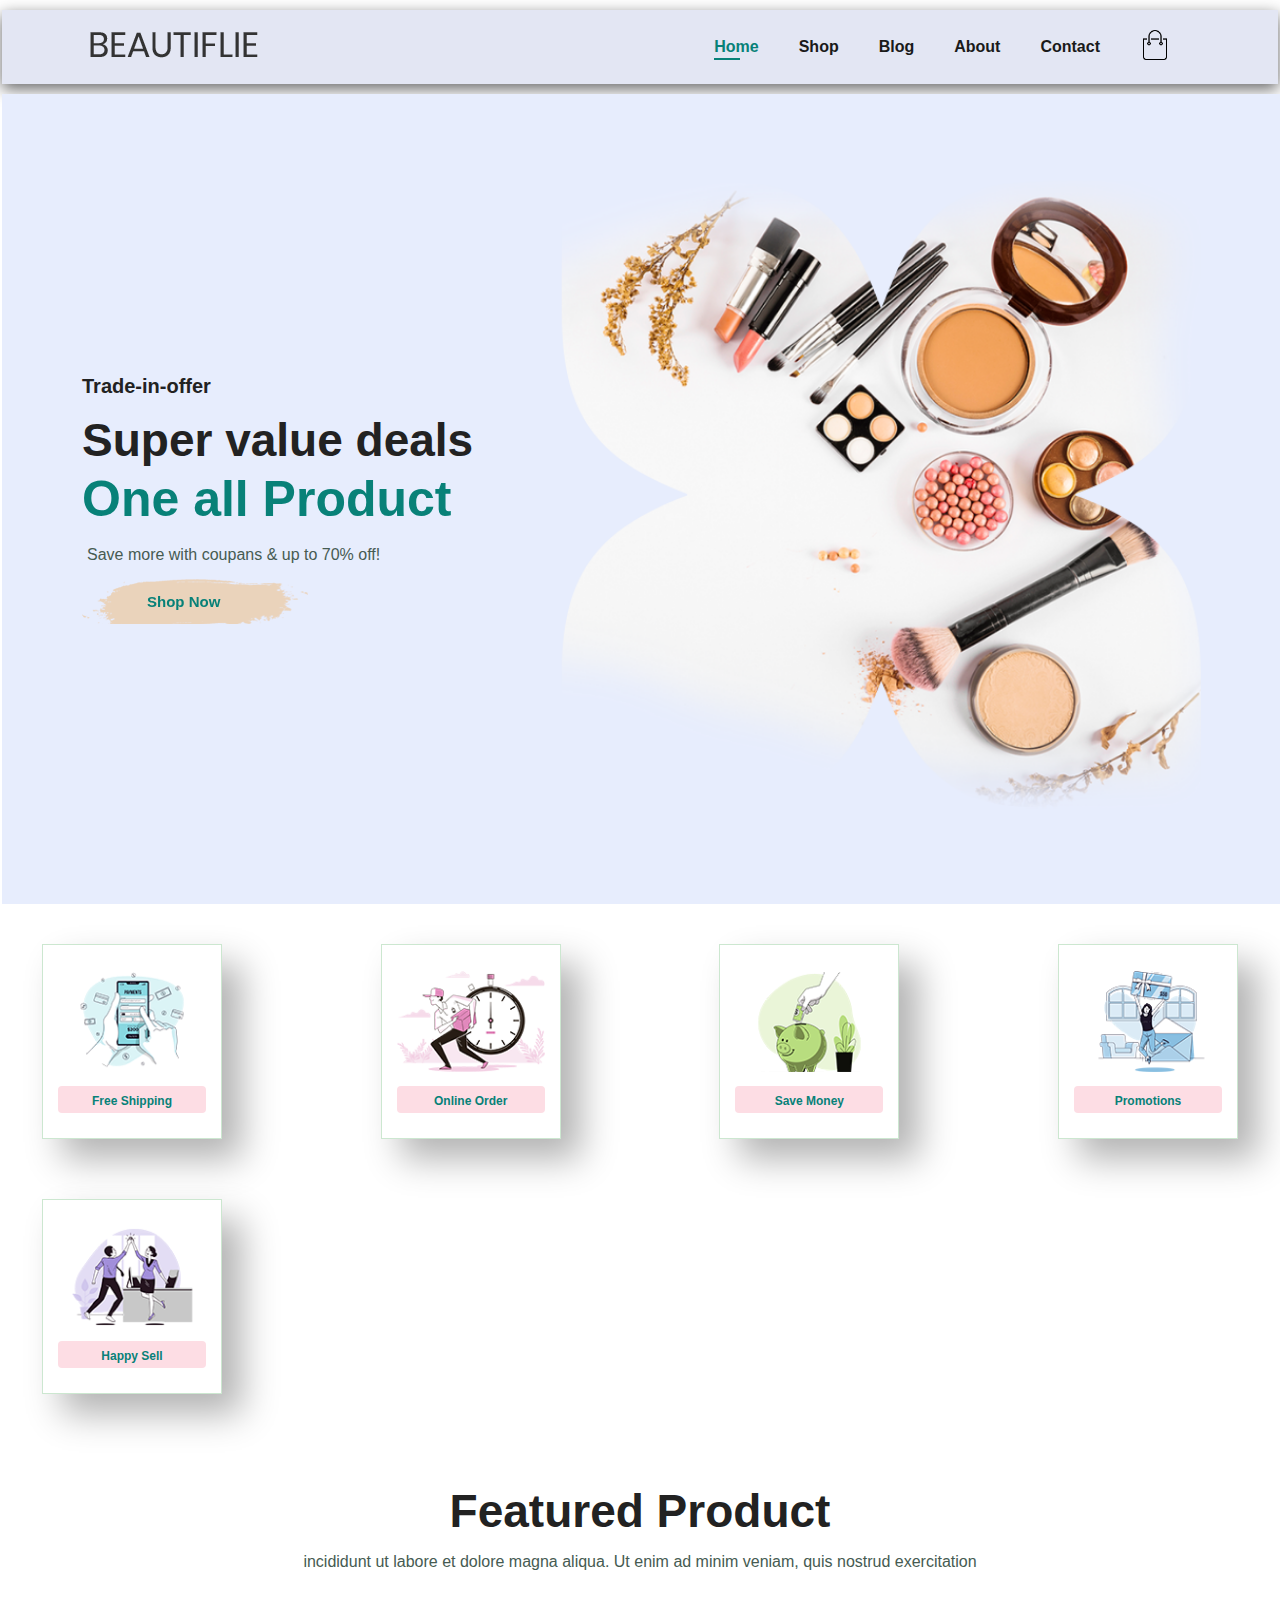
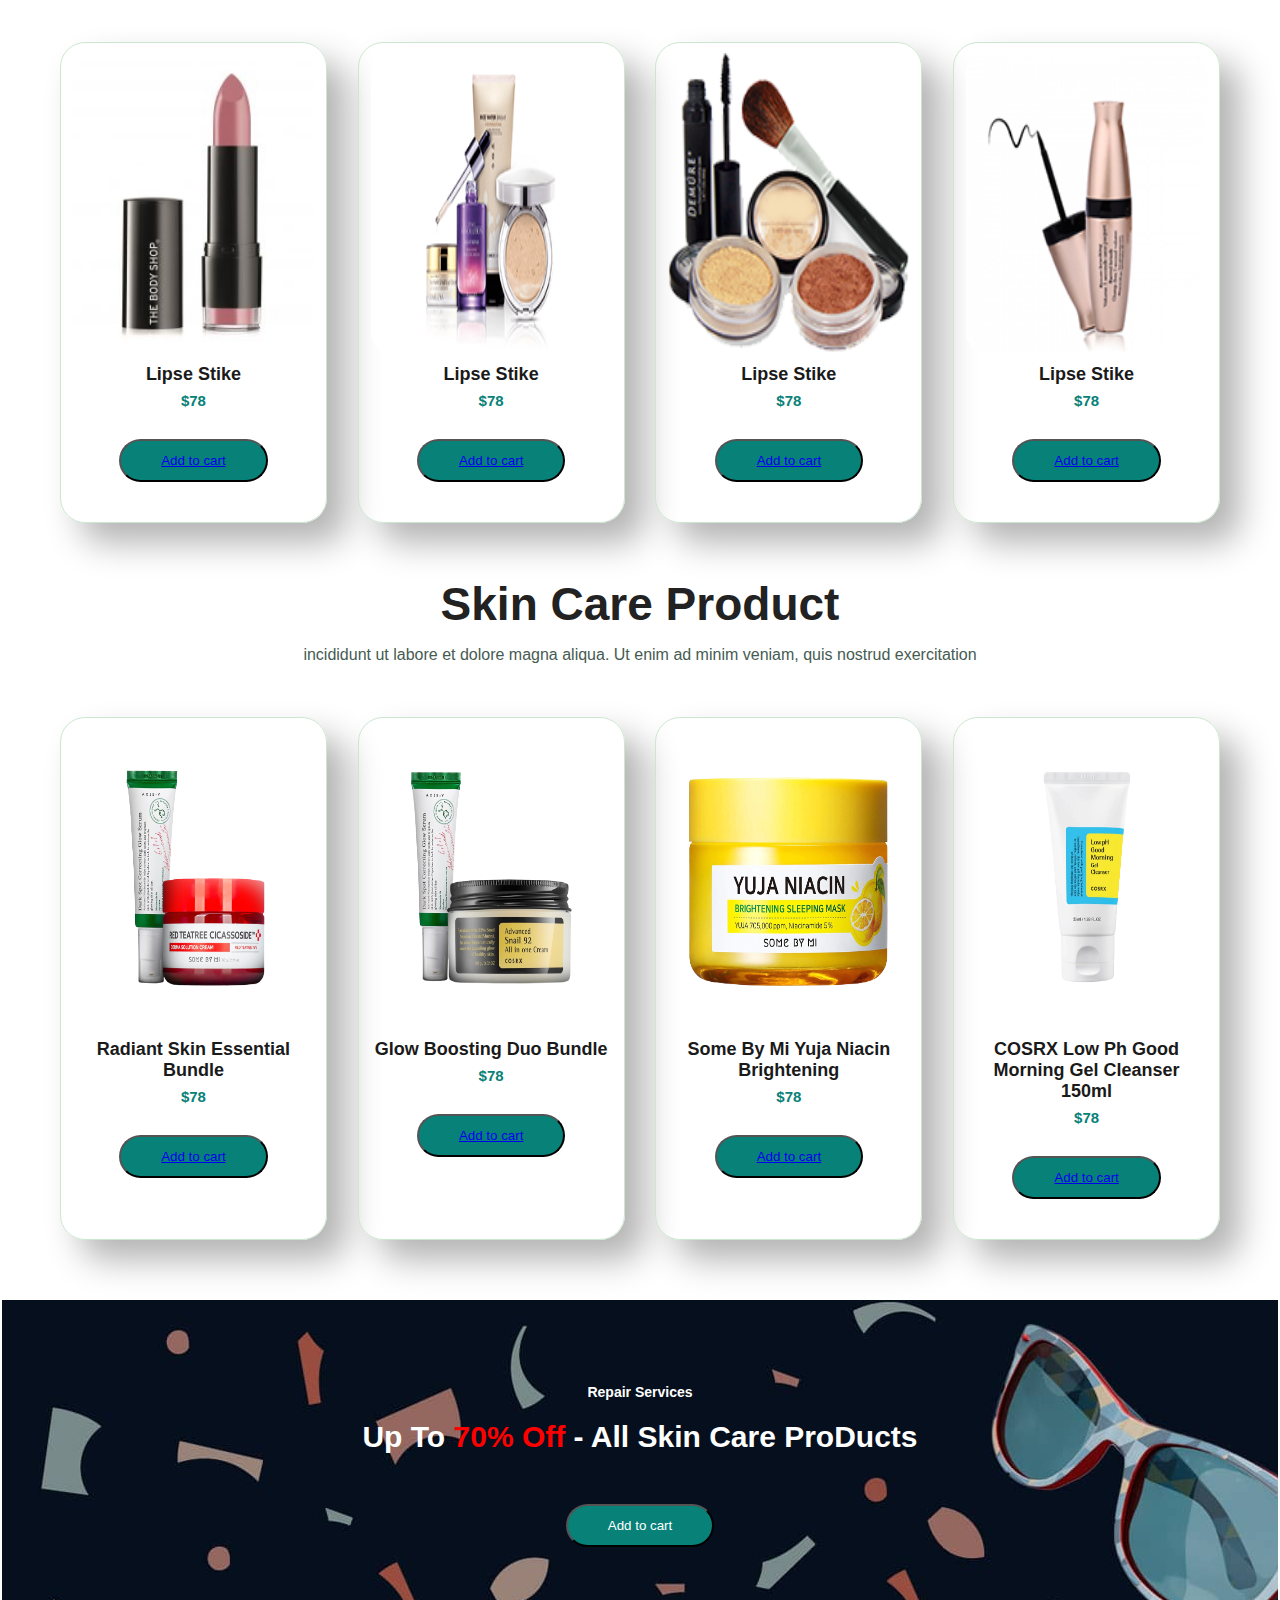
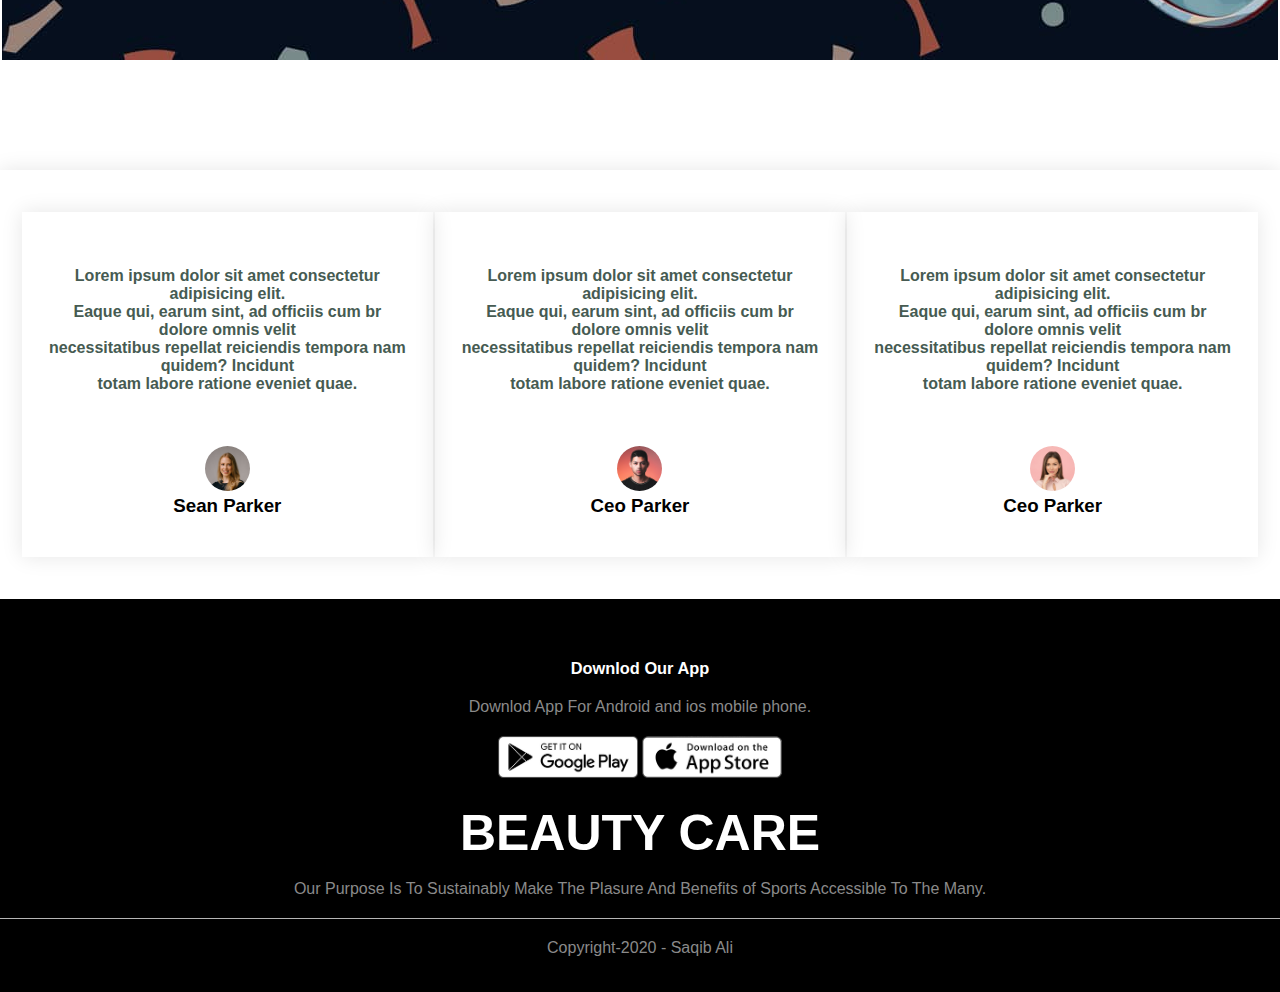
<file: index.html>
<!DOCTYPE html>
<html lang="en">
<head>
    <meta charset="UTF-8">
    <meta http-equiv="X-UA-Compatible" content="IE=edge">
    <meta name="viewport" content="width=device-width, initial-scale=1.0">
    <title>Document</title>
    <link rel="stylesheet" href="https://cdnjs.cloudflare.com/ajax/libs/font-awesome/6.4.0/css/all.min.css" integrity="sha512-iecdLmaskl7CVkqkXNQ/ZH/XLlvWZOJyj7Yy7tcenmpD1ypASozpmT/E0iPtmFIB46ZmdtAc9eNBvH0H/ZpiBw==" crossorigin="anonymous" referrerpolicy="no-referrer" />
    <link rel="stylesheet" href="style.css">
</head>
<body>
    <section id="header">
        <a href="#"><img src="images/logo.png" class="logo" alt=""></a>
        <div>
            <ul id="navbar">
                <li><a class="active" href="index.html">Home</a></li>
                <li><a href="Shop.html">Shop</a></li>
                <li><a href="Blog.html">Blog</a></li>
                <li><a href="About.html">About</a></li>
                <li><a href="Contact.html">Contact</a></li>
                <li><a href=""> <img src="images/cart.png" alt="" width="30px" height="30px"></a></li>
            </ul>
        </div>
    </section>
    <section id="hero">
        <h4>Trade-in-offer</h4>
        <h2>Super value deals</h2>
        <h1>One all Product</h1>
        <p>Save more with coupans & up to 70% off!</p>
        <button>Shop Now</button>
    </section>
    <section id="feature">
        <div class="fe-box">
            <img src="img/features/f1.png" alt="">
            <h6>Free Shipping</h6>
        </div>
        <div class="fe-box">
            <img src="img/features/f2.png" alt="">
            <h6>Online Order</h6>
        </div>
        <div class="fe-box">
            <img src="img/features/f3.png" alt="">
            <h6>Save Money</h6>
        </div>
        <div class="fe-box">
            <img src="img/features/f4.png" alt="">
            <h6>Promotions</h6>
        </div>
        <div class="fe-box">
            <img src="img/features/f5.png" alt="">
            <h6>Happy Sell</h6>
        </div>
    </section>
    <section id="Product1" class="section-p1">
          <h2>Featured Product</h2>
          <p>incididunt ut labore et dolore magna aliqua. Ut enim ad minim veniam, quis nostrud exercitation</p><br><br>
          <div class="pro-container">
            <div class="pro">
                <img src="images/lips.jpg" alt="" width="200px" height="300px">
                <div class="des">
                    <h5>Lipse Stike</h5>
                <div class="star">
                <i class="fas fa-star"></i>
                <i class="fas fa-star"></i>
                <i class="fas fa-star"></i>
                <i class="fas fa-star"></i>
                <i class="fas fa-star"></i>
                </div>
                <h4>$78</h4>
                <button class="btn"><a href="product.html">Add to cart</a></button>
                </div>
            </div>

            <div class="pro">
                <img src="images/img-10.png" alt="" width="250px" height="300px">
                <div class="des">
                    <h5>Lipse Stike</h5>
                <div class="star">
                <i class="fas fa-star"></i>
                <i class="fas fa-star"></i>
                <i class="fas fa-star"></i>
                <i class="fas fa-star"></i>
                <i class="fas fa-star"></i>
                </div>
                <h4>$78</h4>
                <button class="btn"><a href="product.html">Add to cart</a></button>
                </div>
            </div>

            <div class="pro">
                <img src="images/img-7.png" alt="" width="200px" height="300px">
                <div class="des">
                    <h5>Lipse Stike</h5>
                <div class="star">
                <i class="fas fa-star"></i>
                <i class="fas fa-star"></i>
                <i class="fas fa-star"></i>
                <i class="fas fa-star"></i>
                <i class="fas fa-star"></i>
                </div>
                <h4>$78</h4>
                <button class="btn"><a href="product.html">Add to cart</a></button>
                </div>
            </div>

            <div class="pro">
                <img src="images/img-12.png" alt="" width="200px" height="300px">
                <div class="des">
                    <h5>Lipse Stike</h5>
                <div class="star">
                <i class="fas fa-star"></i>
                <i class="fas fa-star"></i>
                <i class="fas fa-star"></i>
                <i class="fas fa-star"></i>
                <i class="fas fa-star"></i>
                </div>
                <h4>$78</h4>
                <button class="btn"><a href="product.html">Add to cart</a></button>
                </div>
            </div>
          </div>
<br><br><br>
<h2>Skin Care Product</h2>
<p>incididunt ut labore et dolore magna aliqua. Ut enim ad minim veniam, quis nostrud exercitation</p><br>
          <div class="pro-container">
            <div class="pro">
                <img src="images/3-bundle-removebg-preview.png" alt="" width="200px" height="300px">
                <div class="des">
                    <h5>Radiant Skin Essential Bundle</h5>
                <div class="star">
                <i class="fas fa-star"></i>
                <i class="fas fa-star"></i>
                <i class="fas fa-star"></i>
                <i class="fas fa-star"></i>
                <i class="fas fa-star"></i>
                </div>
                <h4>$78</h4>
                <button class="btn"><a href="product.html">Add to cart</a></button>
                </div>
            </div>

            <div class="pro">
                <img src="images/6-bundle-removebg-preview.png" alt="" width="200px" height="300px">
                <div class="des">
                    <h5>Glow Boosting Duo Bundle</h5>
                <div class="star">
                <i class="fas fa-star"></i>
                <i class="fas fa-star"></i>
                <i class="fas fa-star"></i>
                <i class="fas fa-star"></i>
                <i class="fas fa-star"></i>
                </div>
                <h4>$78</h4>
                <button class="btn"><a href="product.html">Add to cart</a></button>
                </div>
            </div>

            <div class="pro">
                <img src="images/125-removebg-preview.png" alt="" width="200px" height="300px">
                <div class="des">
                    <h5>Some By Mi Yuja Niacin Brightening</h5>
                <div class="star">
                <i class="fas fa-star"></i>
                <i class="fas fa-star"></i>
                <i class="fas fa-star"></i>
                <i class="fas fa-star"></i>
                <i class="fas fa-star"></i>
                </div>
                <h4>$78</h4>
                <button class="btn"><a href="product.html">Add to cart</a></button>
                </div>
            </div>

            <div class="pro">
                <img src="images/213_1-removebg-preview.png" alt="" width="200px" height="300px">
                <div class="des">
                    <h5>COSRX Low Ph Good Morning Gel Cleanser 150ml</h5>
                <div class="star">
                <i class="fas fa-star"></i>
                <i class="fas fa-star"></i>
                <i class="fas fa-star"></i>
                <i class="fas fa-star"></i>
                <i class="fas fa-star"></i>
                </div>
                <h4>$78</h4>
                <button class="btn"><a href="product.html">Add to cart</a></button>
                </div>
            </div>
          </div>
    </section>
    <section id="banner" class="section-m1">
        <h4>Repair Services</h4>
        <h2>Up To <span>70% Off</span>  - All Skin Care ProDucts</h2>
        <button class="btn"><a href=""></a>Add to cart</button>

    </section>
    <!-------- testimonial -------->
    <div class="testimonial">
        <div class="small-container">
            <div class="row">
                <div class="col-3">
                    <table>
                        <tr>
                    <th><div class="col-3">
                        <i class="fa fa-quote-left"></i>
                    <p>Lorem ipsum dolor sit amet consectetur adipisicing elit. <br> Eaque qui, earum sint, ad officiis cum br dolore  omnis velit <br> necessitatibus repellat reiciendis tempora nam quidem? Incidunt <br> totam labore ratione eveniet quae.</p>
                    <div class="rating">
                        <i class="fa fa-star"></i>
                        <i class="fa fa-star"></i>
                        <i class="fa fa-star"></i>
                        <i class="fa fa-star"></i>
                        <i class="fa-regular fa-star"></i><br>
                        <img src="img/user-1.png" alt="" >
                        <h3>Sean Parker</h3>
                    </div>
                   
                </th>
                <th>
                    <div class="col-3">
                        <i class="fa fa-quote-left"></i>
                    <p>Lorem ipsum dolor sit amet consectetur adipisicing elit. <br> Eaque qui, earum sint, ad officiis cum br dolore  omnis velit <br> necessitatibus repellat reiciendis tempora nam quidem? Incidunt <br> totam labore ratione eveniet quae.</p>
                    <div class="rating">
                        <i class="fa fa-star"></i>
                        <i class="fa fa-star"></i>
                        <i class="fa fa-star"></i>
                        <i class="fa fa-star"></i>
                        <i class="fa-regular fa-star"></i><br> 
                        <img src="img/user-2.png" alt="" >
                        <h3>Ceo Parker</h3>
                </th>
                <th><div class="col-3">
                    <i class="fa fa-quote-left"></i>
                    <p>Lorem ipsum dolor sit amet consectetur adipisicing elit. <br> Eaque qui, earum sint, ad officiis cum br dolore  omnis velit <br> necessitatibus repellat reiciendis tempora nam quidem? Incidunt <br> totam labore ratione eveniet quae.</p>
                    <div class="rating">
                        <i class="fa fa-star"></i>
                        <i class="fa fa-star"></i>
                        <i class="fa fa-star"></i>
                        <i class="fa fa-star"></i>
                        <i class="fa-regular fa-star"></i> <br>
                        <img src="img/user-3.png" alt="" >
                        <h3>Ceo Parker</h3></th>
                </tr>
                </table>
                </div>
                
            </div>
        </div>
       </div>
       <!-- -----footer----- -->
       <div class="footer">
        <div class="container">
            <div class="row">
                <div class="footer-col-1">
                    <h3>Downlod Our App</h3>
                    <p>Downlod App For Android and ios mobile phone.</p>
                    <div class="app-logo">
                        <img src="images/play-store.png">
                        <img src="images/app-store.png">
                    </div>
                </div>
                <div class="footer-col-2">
                    <h1>BEAUTY CARE</h1>
                    <p>Our Purpose Is To Sustainably Make The Plasure And Benefits of Sports Accessible To The Many.</p>
                </div>
                <div class="footer-col-3">
                    
                </div>
            </div>
            <hr>
            <p class="copyright">Copyright-2020 - Saqib Ali </p>
        </div>
       </div>
</body>
</html>
</file>
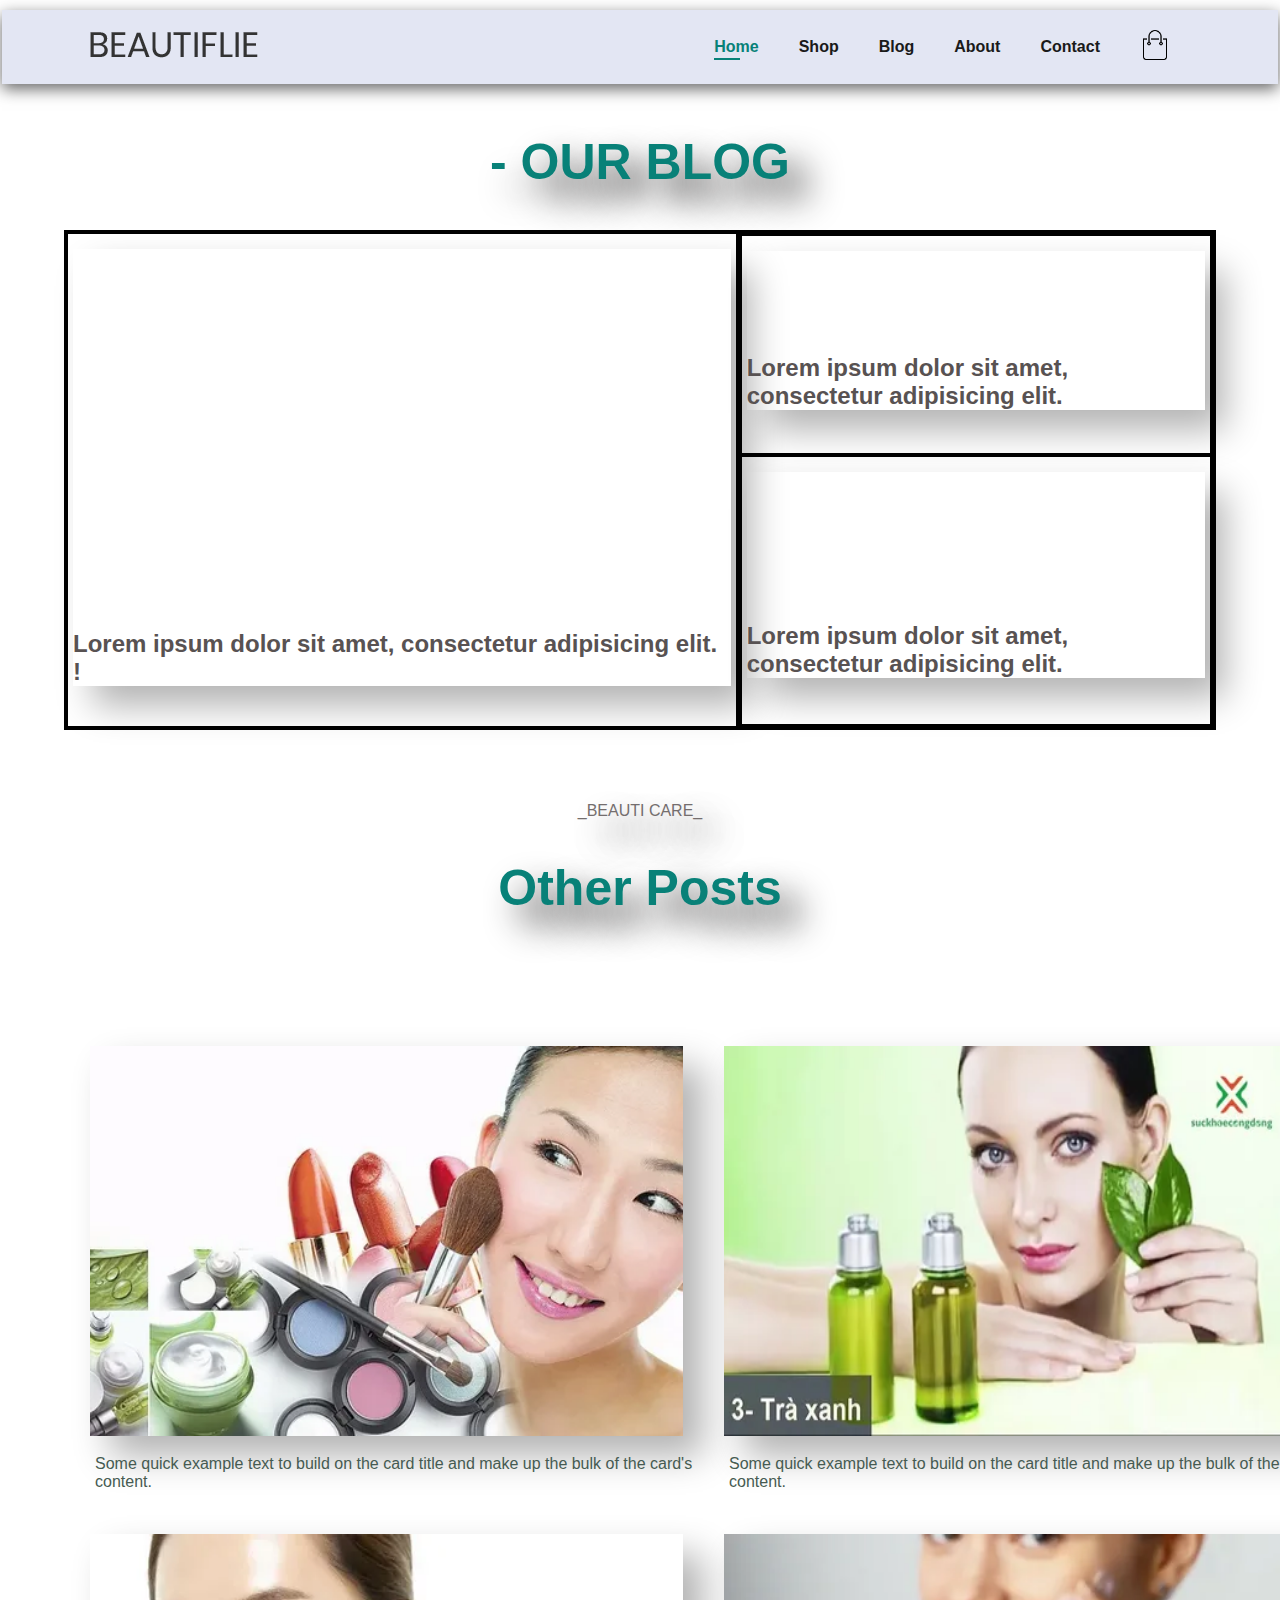
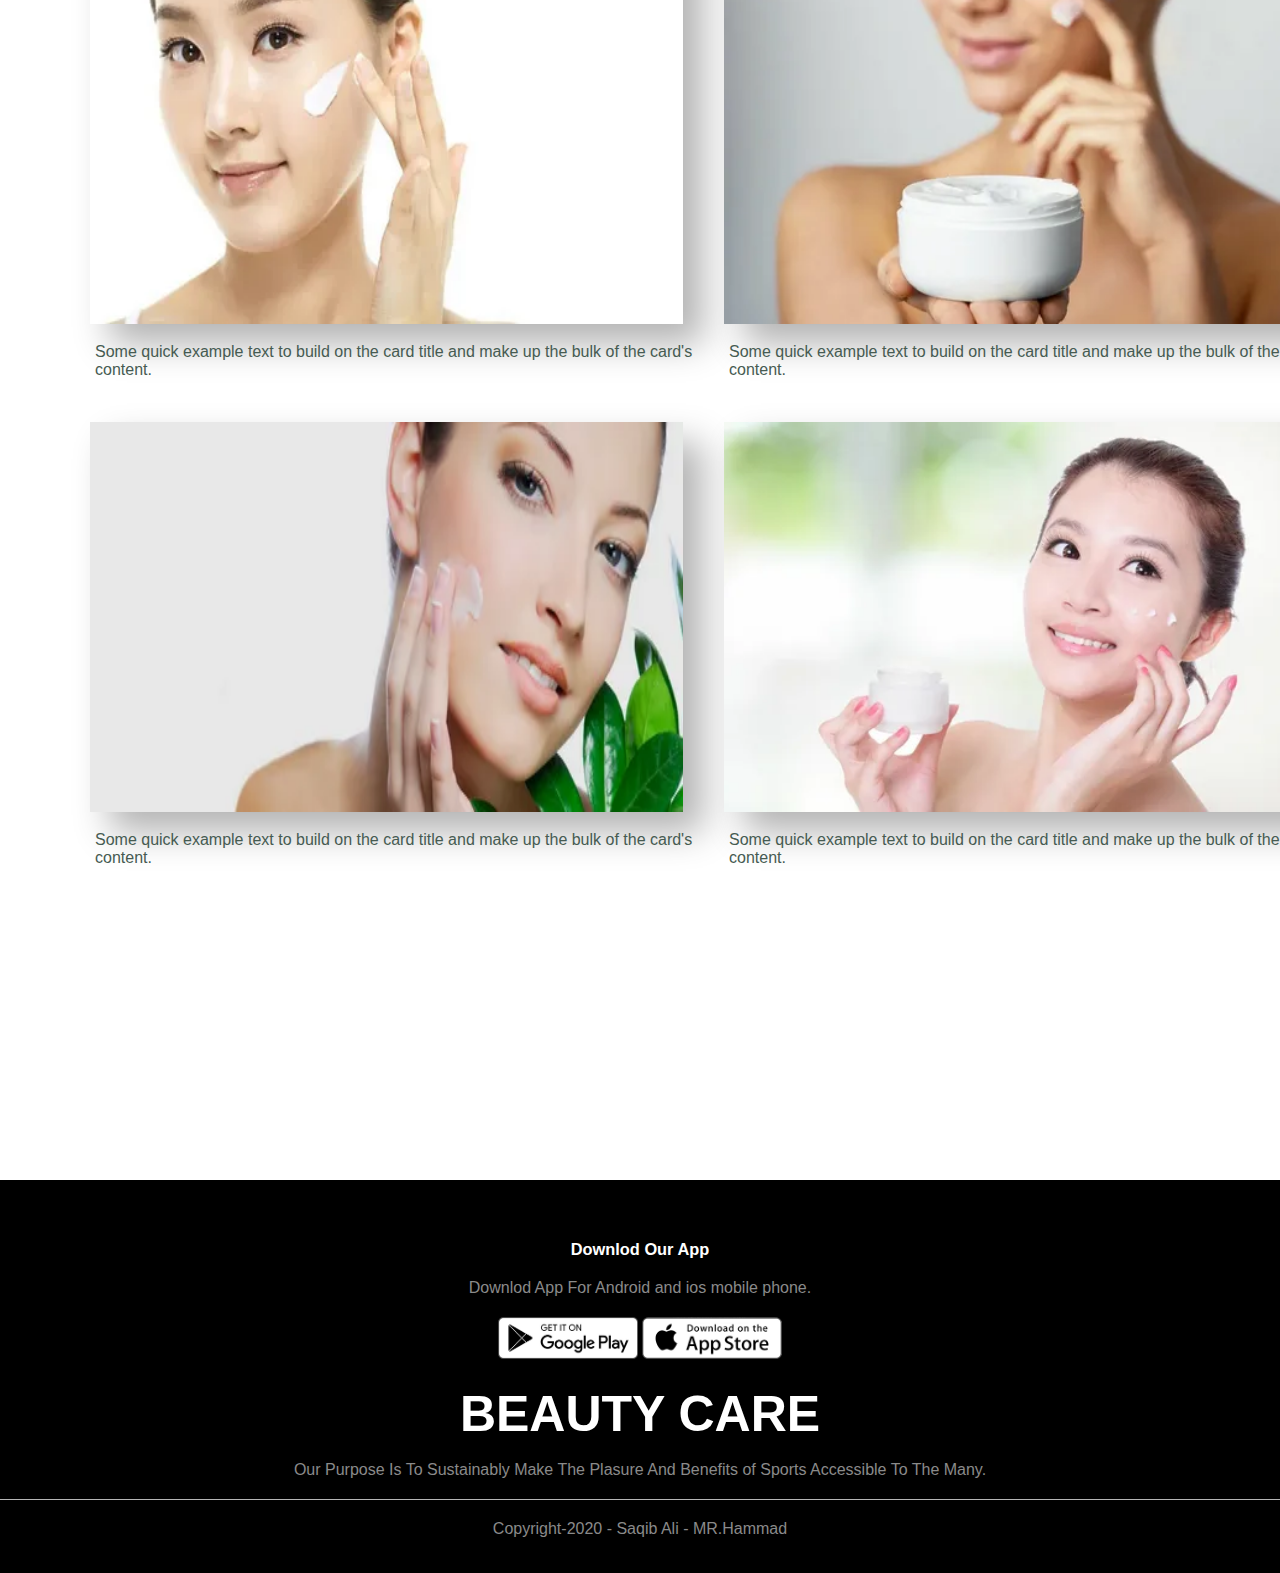
<file: blog.html>
<!DOCTYPE html>
<html lang="en">
<head>
    <meta charset="UTF-8">
    <meta http-equiv="X-UA-Compatible" content="IE=edge">
    <meta name="viewport" content="width=device-width, initial-scale=1.0">
    <link href="https://cdn.jsdelivr.net/npm/bootstrap@5.0.2/dist/css/bootstrap.min.css" rel="stylesheet" integrity="sha384-EVSTQN3/azprG1Anm3QDgpJLIm9Nao0Yz1ztcQTwFspd3yD65VohhpuuCOmLASjC" crossorigin="anonymous">
    <script src="https://cdn.jsdelivr.net/npm/bootstrap@5.0.2/dist/js/bootstrap.bundle.min.js" integrity="sha384-MrcW6ZMFYlzcLA8Nl+NtUVF0sA7MsXsP1UyJoMp4YLEuNSfAP+JcXn/tWtIaxVXM" crossorigin="anonymous"></script>
    <title>blog</title>
    <link rel="stylesheet" href="blog.css">
    <link rel="stylesheet" href="style.css">
</head>
<body>
    <section id="header">
        <a href="#"><img src="images/logo.png" class="logo" alt=""></a>
        <div>
            <ul id="navbar">
                <li><a class="active" href="index.html">Home</a></li>
                <li><a href="Shop.html">Shop</a></li>
                <li><a href="Blog.html">Blog</a></li>
                <li><a href="About.html">About</a></li>
                <li><a href="Contact.html">Contact</a></li>
                <li><a href=""> <img src="images/cart.png" alt="" width="30px" height="30px"></a></li>
            </ul>
        </div>
    </section>
    <br><br>
    <div class="cont" >
    <div class="hed" >
        <h1> - OUR BLOG</h1>
    </div>
    <br><br>
    <div class="little" >
        <div class="tab1" >
            <p>  Lorem ipsum dolor sit amet, consectetur adipisicing elit. !</p>
               </div>
        <div class="title" >
            <div class="tab2" >
                <p>Lorem ipsum dolor sit amet, consectetur adipisicing elit.</p>
            </div>
            <div class="tab3" ><p>Lorem ipsum dolor sit amet, consectetur adipisicing elit.</p></div>
        </div>


</div>
    <br><br><br><br>
    <div class="lhead" >_BEAUTI CARE_</div>
    <br><br>
    <div class="lhead2" ><h1>Other Posts</h1></div>
    <br><br>
    <div class="data1" >
    <div class="content2" >
        <div class="contdata" ><div class="card" style="width: 39rem;">
            <img src="img/blog/b2.webp" class="card-img-top" alt="...">
            <div class="card-body">
              <p class="card-text">
                Some quick example text to build on the card title and make up the bulk of the card's content.</p>
            </div>
          </div></div>
        <div class="contdata" ><div class="card" style="width: 38rem;">
            <img src="img/blog/b3.webp" class="card-img-top" alt="...">
            <div class="card-body">
              <p class="card-text">Some quick example text to build on the card title and make up the bulk of the card's content.</p>
            </div>
          </div></div>
    </div> <br>
    <div class="content2" >
        <div class="contdata" ><div class="card" style="width: 39rem;">
            <img src="img/blog/b4.webp" class="card-img-top" alt="...">
            <div class="card-body">
              <p class="card-text">Some quick example text to build on the card title and make up the bulk of the card's content.</p>
            </div>
          </div></div>
        <div class="contdata" ><div class="card" style="width: 38rem;">
            <img src="img/blog/b5.webp" class="card-img-top" alt="...">
            <div class="card-body">
              <p class="card-text">Some quick example text to build on the card title and make up the bulk of the card's content.</p>
            </div>
          </div></div>
    </div> <br>
    <div class="content2" >
        <div class="contdata" ><div class="card" style="width: 39rem;">
            <img src="img/blog/b6.webp" class="card-img-top" alt="...">
            <div class="card-body">
              <p class="card-text">Some quick example text to build on the card title and make up the bulk of the card's content.</p>
            </div>
          </div></div>
        <div class="contdata" ><div class="card" style="width: 38rem;">
            <img src="img/blog/b7.webp" class="card-img-top" alt="...">
            <div class="card-body">
              <p class="card-text">Some quick example text to build on the card title and make up the bulk of the card's content.</p>
            </div>
          </div></div>
    </div>

    
    

</div>
    <br><br> <br>
    <div class="footer">
        <div class="container">
            <div class="row">
                <div class="footer-col-1">
                    <h3>Downlod Our App</h3>
                    <p>Downlod App For Android and ios mobile phone.</p>
                    <div class="app-logo">
                        <img src="images/play-store.png">
                        <img src="images/app-store.png">
                    </div>
                </div>
                <div class="footer-col-2">
                    <h1>BEAUTY CARE</h1>
                    <p>Our Purpose Is To Sustainably Make The Plasure And Benefits of Sports Accessible To The Many.</p>
                </div>
                <div class="footer-col-3">
                    
                </div>
            </div>
            <hr>
            <p class="copyright">Copyright-2020 - Saqib Ali - MR.Hammad </p>
        </div>
       </div>
</body>
</html>
</file>
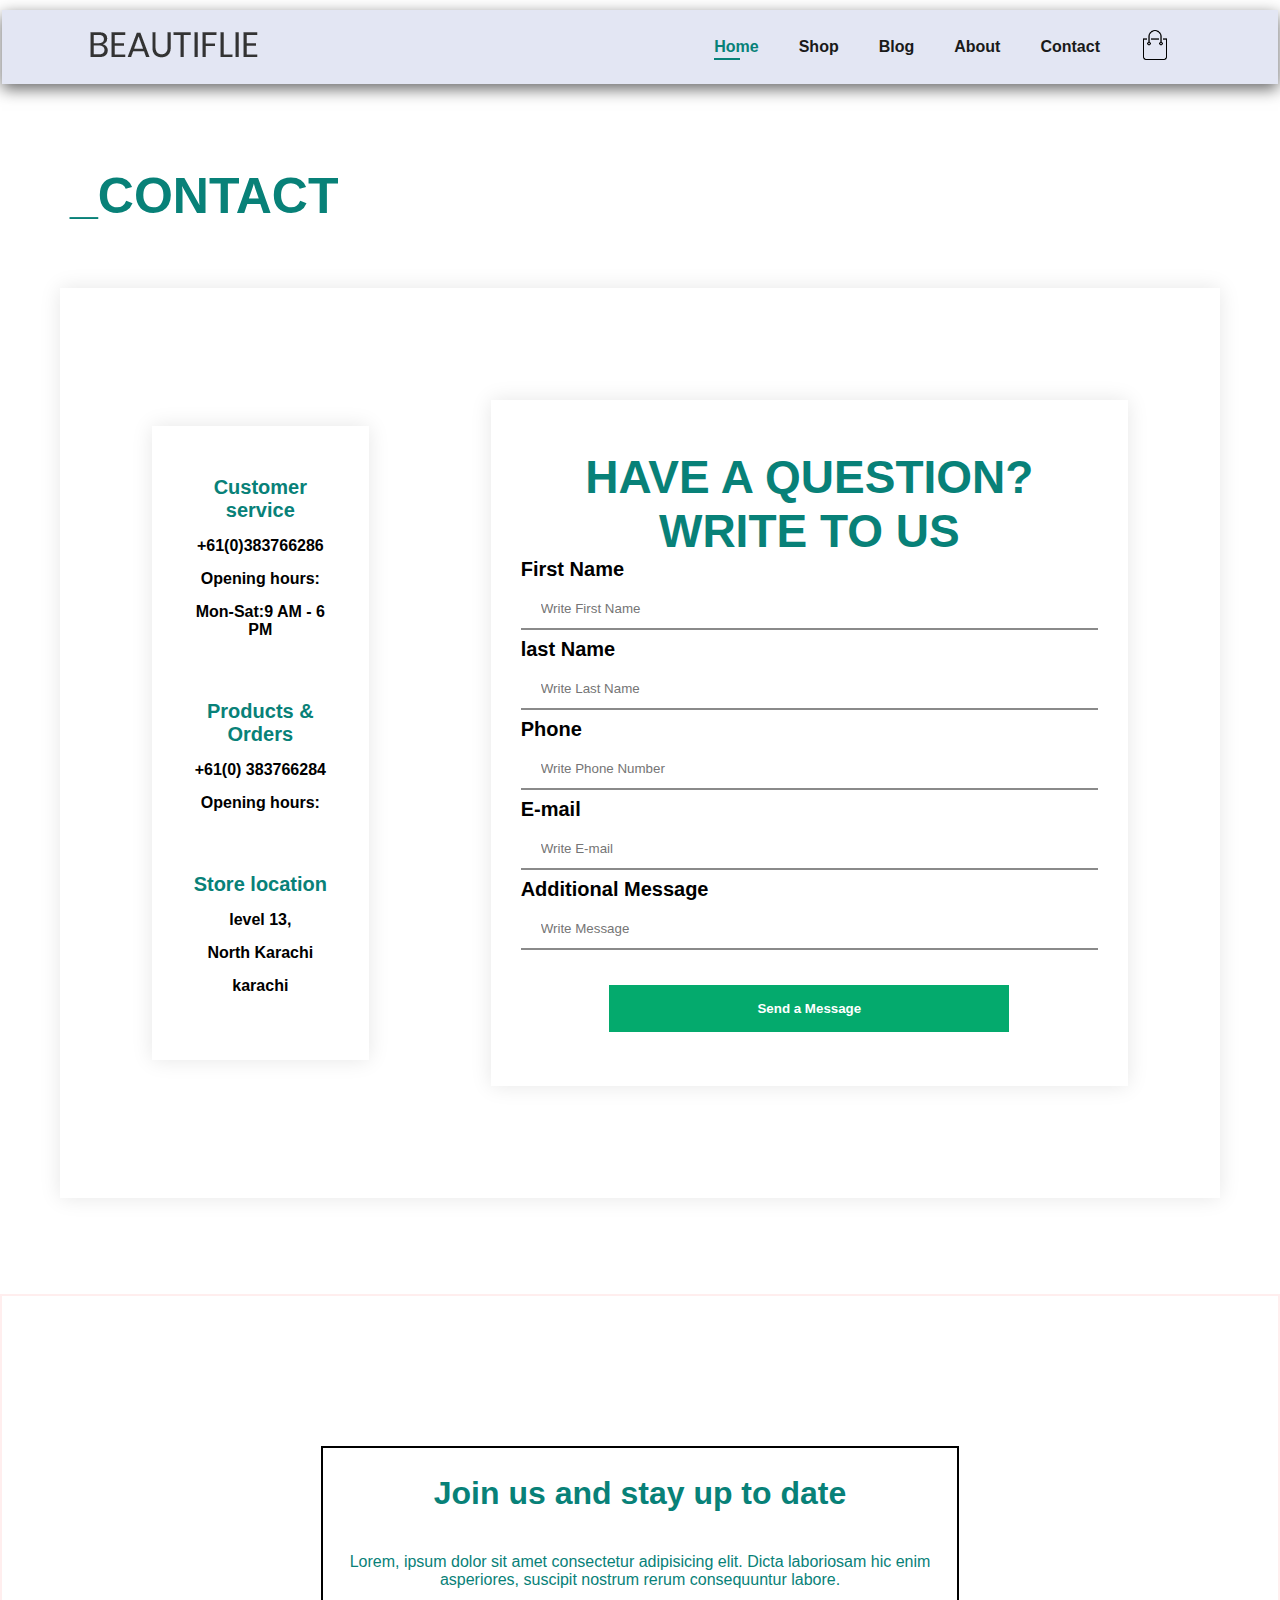
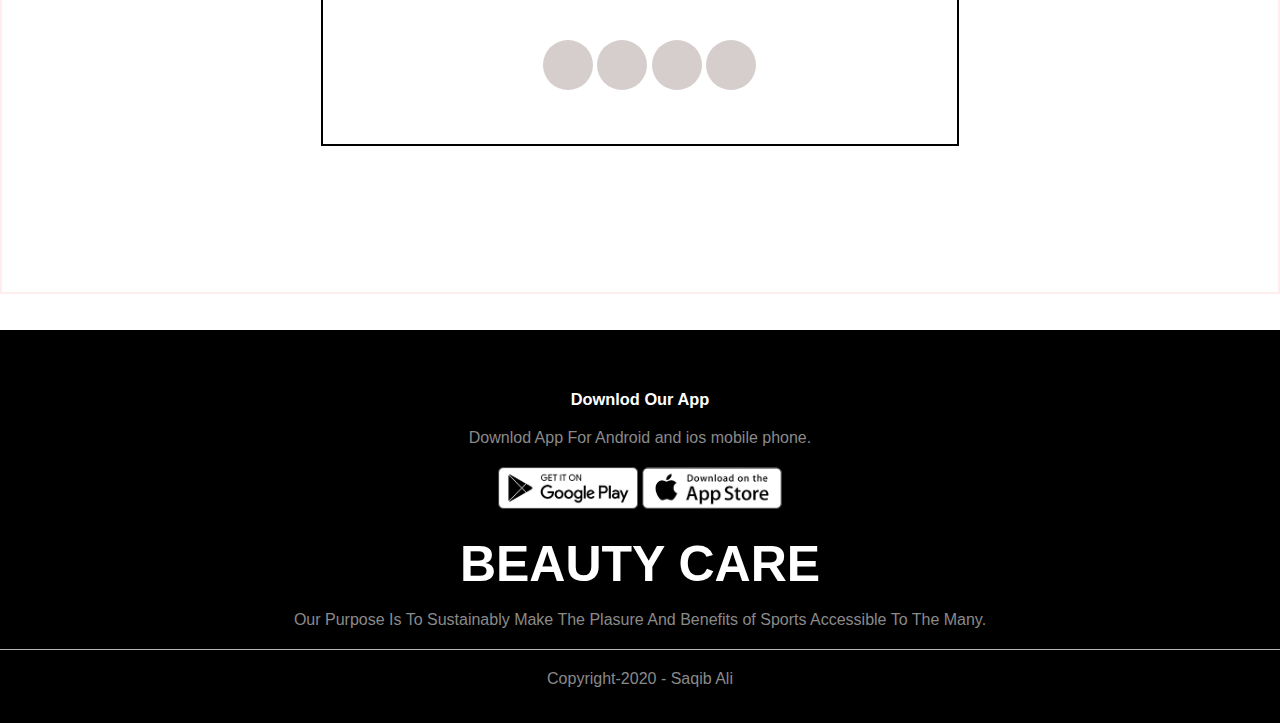
<file: Contact.html>
<!DOCTYPE html>
<html lang="en">
<head>
    <meta charset="UTF-8">
    <meta http-equiv="X-UA-Compatible" content="IE=edge">
    <meta name="viewport" content="width=device-width, initial-scale=1.0">
    <title>Document</title>
    <link rel="stylesheet" href="https://cdnjs.cloudflare.com/ajax/libs/font-awesome/6.4.0/css/all.min.css" integrity="sha512-iecdLmaskl7CVkqkXNQ/ZH/XLlvWZOJyj7Yy7tcenmpD1ypASozpmT/E0iPtmFIB46ZmdtAc9eNBvH0H/ZpiBw==" crossorigin="anonymous" referrerpolicy="no-referrer" />
    <link rel="stylesheet" href="style 1.css">
    <link rel="stylesheet" href="https://cdnjs.cloudflare.com/ajax/libs/font-awesome/6.4.0/css/all.min.css" integrity="sha512-iecdLmaskl7CVkqkXNQ/ZH/XLlvWZOJyj7Yy7tcenmpD1ypASozpmT/E0iPtmFIB46ZmdtAc9eNBvH0H/ZpiBw==" crossorigin="anonymous" referrerpolicy="no-referrer" />
    <style>
        .col-3{
            font-size: 20px;
            font-weight: bold;
            font-family: Arial, Helvetica, sans-serif;
            
        }
        input[type=text] {
        width: 100%;
        padding: 12px 20px;
        margin: 8px 0;
        box-sizing: border-box;
        border: none;
        border-bottom: 2px solid rgb(138, 138, 138);
        
        }
        input[type=text]:hover{
            border-bottom: 2px solid rgb(241, 102, 102);
        }
        button {
        background-color: #04AA6D;
        border: none;
        color: white;
        padding: 16px 32px;
        text-decoration: none;
        margin: 4px 2px;
        cursor: pointer;
        width: 400px;
        font-weight: bold;
        }
        button:hover{
            background-color: #03c07b;
        }
     
        .testimonial p{
            color: black;
        }
        .testimonial h4{
            color: #088178;
        }
        .col-3 h2{
            color: #088178;
        }
        .col-3 h1{
            float: left;
        }
        .col-3 label{
            float: left;
        }
        .heading{
            color:  #088178;
            padding-left: 70px;
            font-style: initial;
            font-family: Arial, Helvetica, sans-serif;
        }
        .banner2{
            margin: auto;
            width: 100%;
            height: 600px;
            border: 2px solid rgb(255, 238, 238);
            background-image: url("https://avatars.mds.yandex.net/i?id=86f1d0d4eba8faa048b627f755268501e95a0c51-8154230-images-thumbs&n=13");
            background-repeat: no-repeat;
            background-size: cover;
            width: 100%;
            height: 600px;

        }
        .bnicon{
            width: 50%;
            height: 300px;
            border: 2px solid black;
            margin: auto;
            margin-top: 150px;
            background-color: white;
            background-position: center;
        }
    .social-links a{
        display: inline-block;
        height: 50px;
        width: 50px;
        background-color:rgb(214, 205, 205);
        margin:0 10px 10px 0;
        text-align: center;
        line-height: 42px;
        border-radius: 50%;
        color: black;
        transition: all 0.5s ease;
     margin: auto;
    }
    .social-links a:hover{
        color: #24262b;
        background-color: #ffffff;
        padding-right: 30px;
    }
    .iconp1{
        margin: auto;
    }
    .p2{
        width: 70%;
        margin-left: 220px;
    }
    .p1{
        /* background-color: #7a89ad; */
       
        display: inline-block;
    }
    .p1 p{
        color:  #088178;
        text-align: center;
    }
    .p1 h2{
        font-size: xx-large;
        font-weight: bold;
        text-align: center;
        /* color: rgb(42, 89, 122); */
        color:  #088178;
    
    }
    </style>
</head>
<body>
    <section id="header">
        <a href="#"><img src="images/logo.png" class="logo" alt=""></a>
        <div>
            <ul id="navbar">
                <li><a class="active" href="index.html">Home</a></li>
                <li><a href="Shop.html">Shop</a></li>
                <li><a href="Blog.html">Blog</a></li>
                <li><a href="About.html">About</a></li>
                <li><a href="Contact.html">Contact</a></li>
                <li><a href=""> <img src="images/cart.png" alt="" width="30px" height="30px"></a></li>
            </ul>
        </div>
    </section>
   
    <!-------- testimonial -------->
    <div class="testimonial"> 
     <h1 class="heading">_CONTACT</h1>
          <div class="row"> 
         
                <div class="col-3"> 
                    <table>  
                        <tr>
                    <th><div class="col-3">
                   <h4> <i class="fa-solid fa-headphones"></i> Customer service</h4>
                   <p>+61(0)383766286</p>
                   <p>Opening hours:</p>
                   <p>Mon-Sat:9 AM - 6 PM</p>
                   <br><br>
                   <h4><i class="fa-sharp fa-regular fa-square-check"></i>Products & Orders</h4>
                   <p>+61(0) 383766284</p>
                    <p>Opening hours:</p>
                    <br><br>
                    <h4><i class="fa-sharp fa-solid fa-location-dot"></i>Store location</h4> 
                    <p> level 13,</p>
                    <p>North Karachi</p>
                    <p>karachi</p>
                  
                    </div>
               
                </th>
                <th>
                    <div class="col-3">
                    <h2>HAVE A QUESTION? WRITE TO US</h2>
                    <div class="sname">
                    <label for="#">First Name</label> <br>
                    <input type="text" placeholder="Write First Name"><br>
                    <label for="#">last Name</label><br>
                    <input type="text"  placeholder="Write Last Name"><br></div>
                    <label for="#">Phone</label><br>
                    <input type="text" placeholder="Write Phone Number"><br>
                    <label for="#">E-mail</label><br>
                    <input type="text" placeholder="Write E-mail"><br>
                    <label for="#">Additional Message</label><br>
                    <input type="text" placeholder="Write Message"><br><br>
                    <button>Send a Message</button><br>
                </th>
                
                </tr>
                </table>
                </div>
                
            </div>
       </div><br><br>
       <div class="banner2" >
        <div class="bnicon">
            <div class="iconp1" >
                <div class="p1" ><br>
                    <h2>Join us and stay up to date</h2><br>
                    <p>Lorem, ipsum dolor sit amet consectetur adipisicing elit. Dicta laboriosam hic enim asperiores, suscipit nostrum rerum consequuntur labore.</p>
                </div><br><br><br>
                <div class="p2" >
                    <div class="social-links">
                        <a href="#"><i class="fab fa-facebook-f"></i></a>
                        <a href="#"><i class="fab fa-twitter"></i></a>
                        <a href="#"><i class="fab fa-instagram"></i></a>
                        <a href="#"><i class="fab fa-linkedin-in"></i></a>
                      </div>
                </div>
            </div>

        </div>

       </div><br><br>
       <!-- -----footer----- -->
       <div class="footer">
        <div class="container">
            <div class="row">
                <div class="footer-col-1">
                    <h3>Downlod Our App</h3>
                    <p>Downlod App For Android and ios mobile phone.</p>
                    <div class="app-logo">
                        <img src="images/play-store.png">
                        <img src="images/app-store.png">
                    </div>
                </div>
                <div class="footer-col-2">
                    <h1>BEAUTY CARE</h1>
                    <p>Our Purpose Is To Sustainably Make The Plasure And Benefits of Sports Accessible To The Many.</p>
                </div>
                <div class="footer-col-3">
                    
                </div>
            </div>
            <hr>
            <p class="copyright">Copyright-2020 - Saqib Ali </p>
        </div>
       </div>
</body>
</html>
</file>
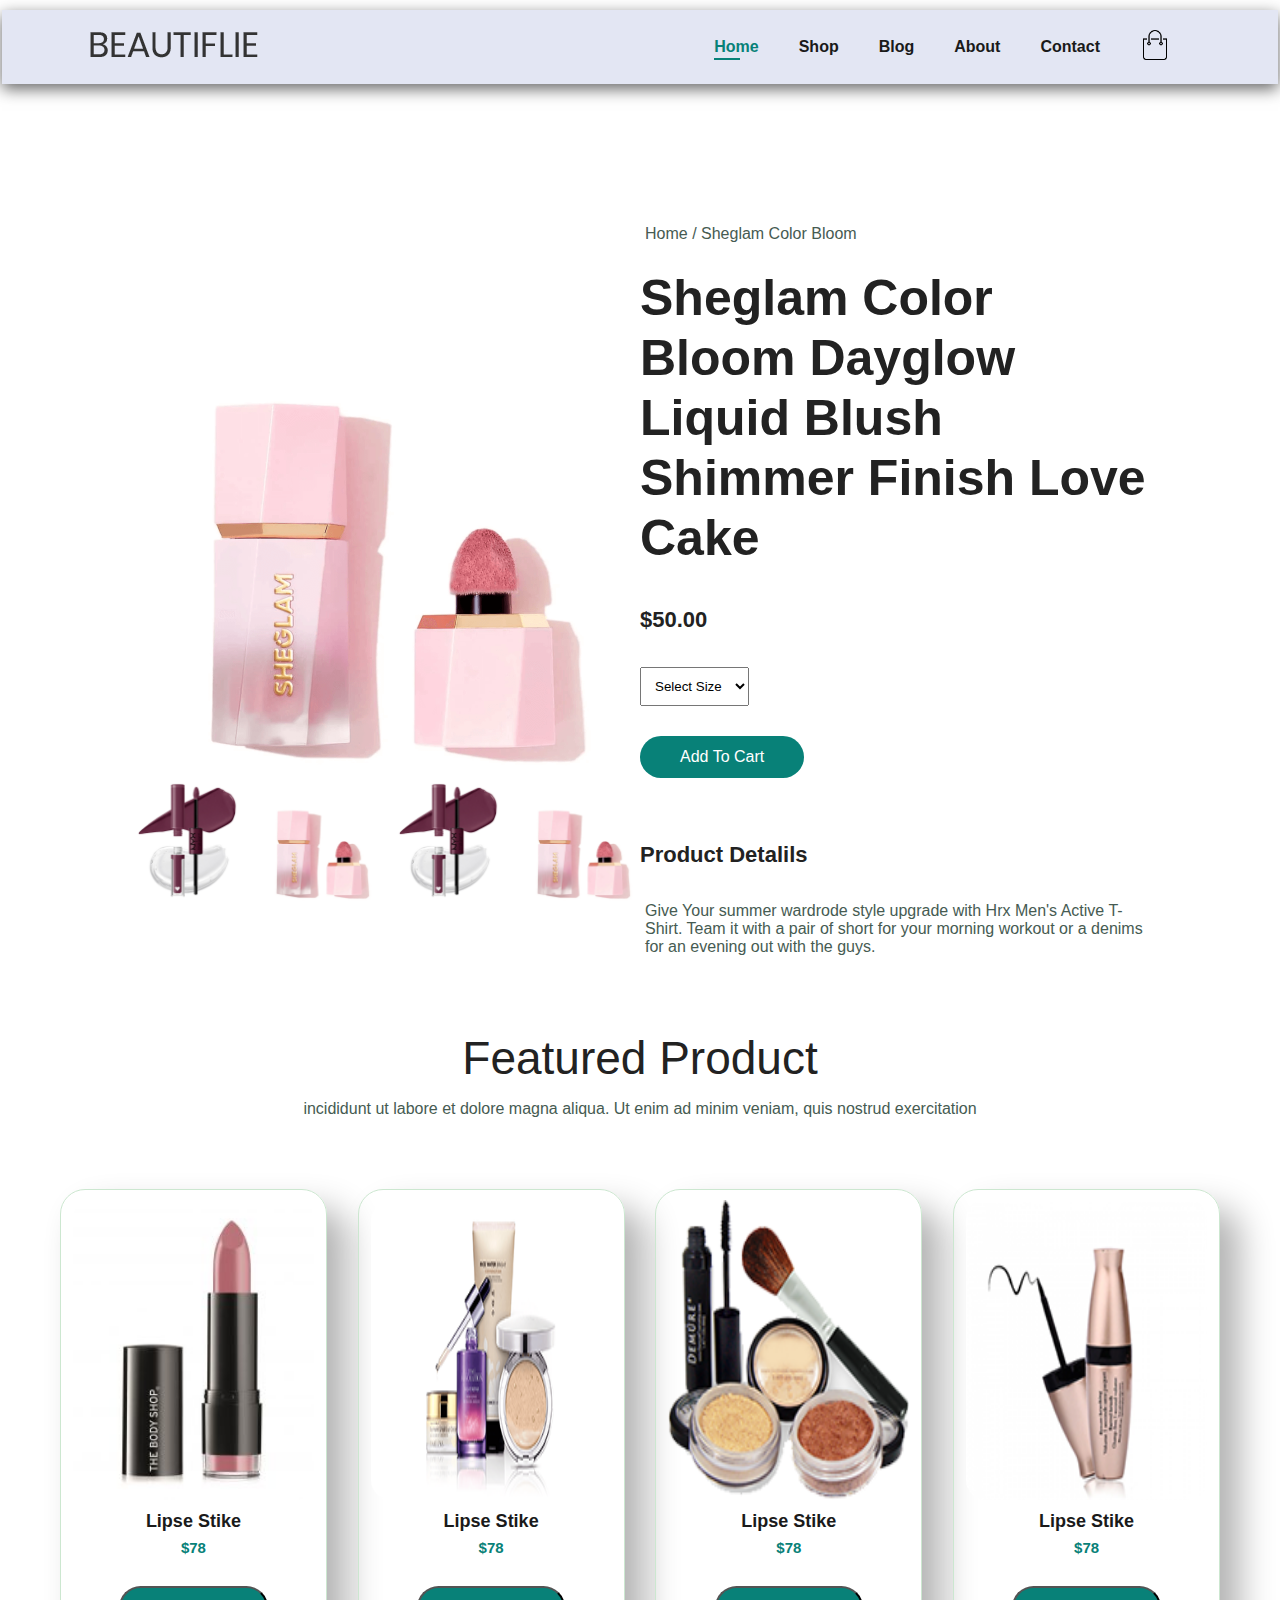
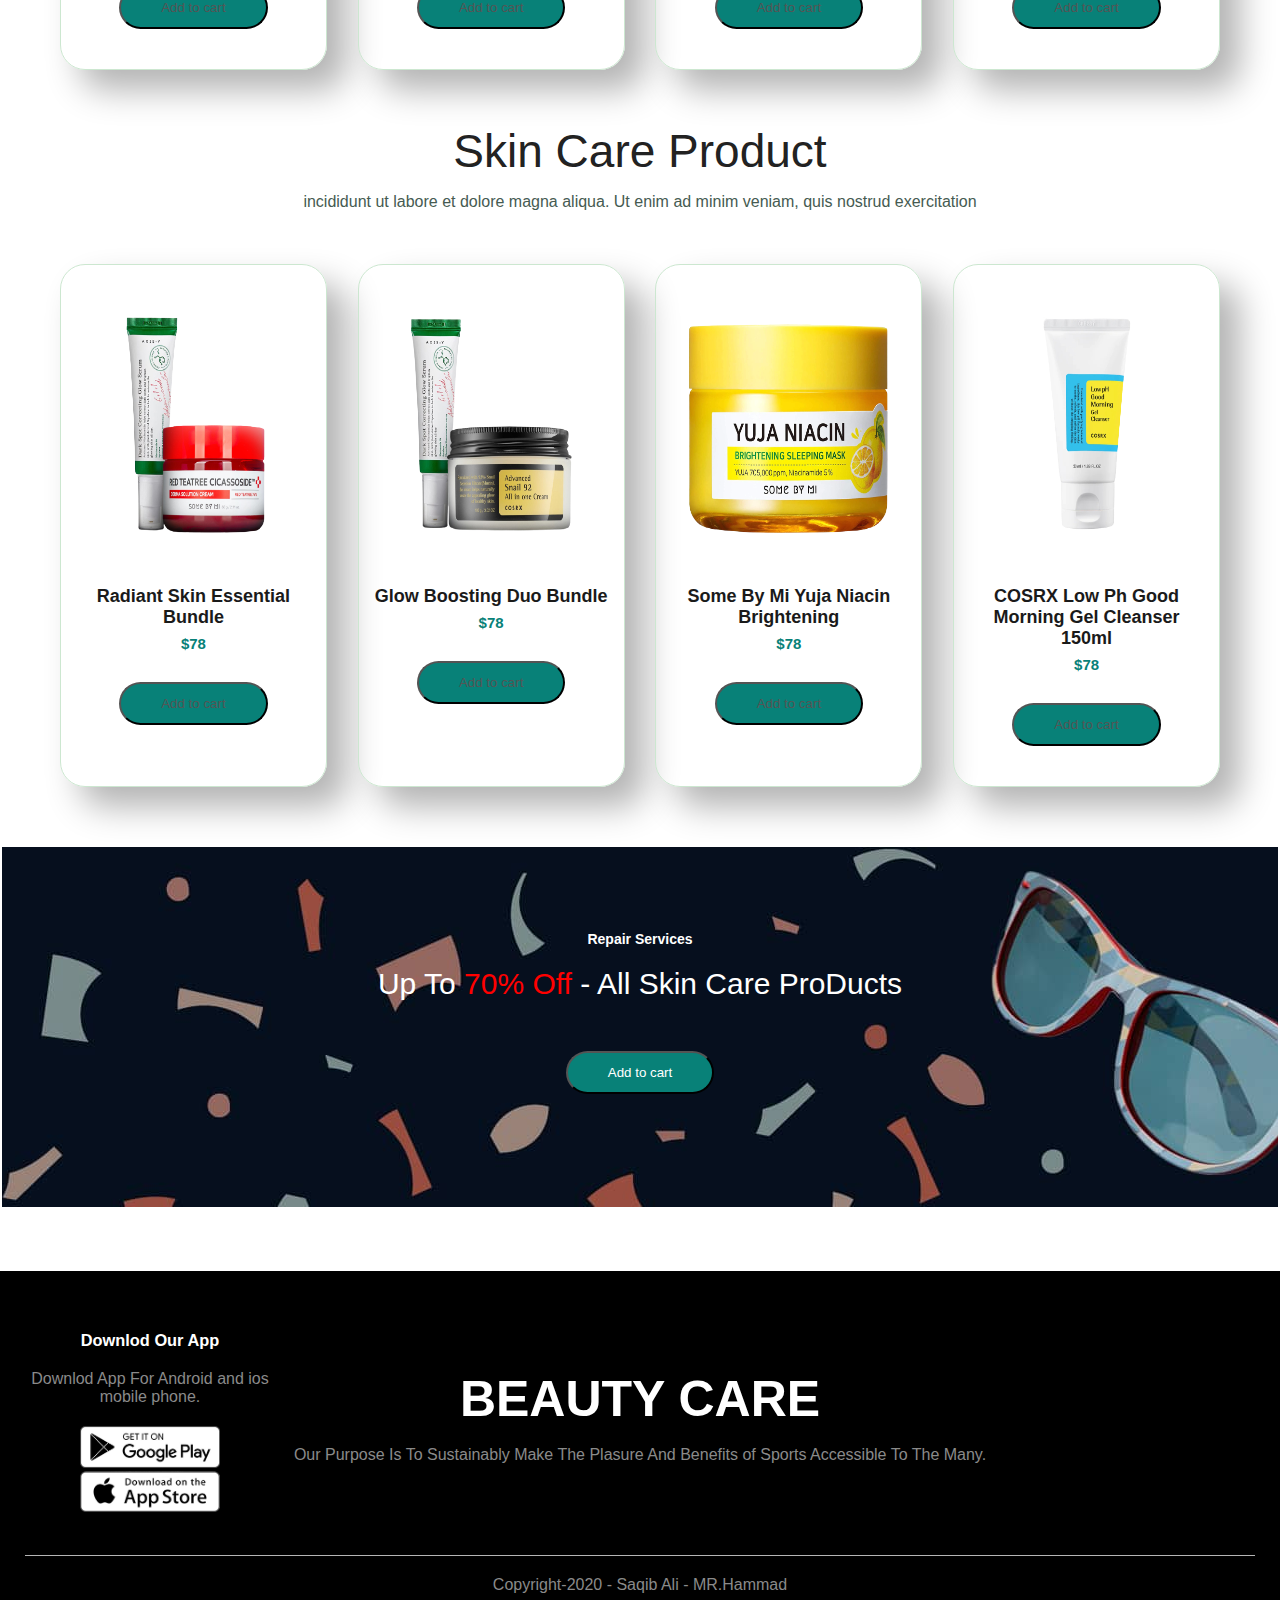
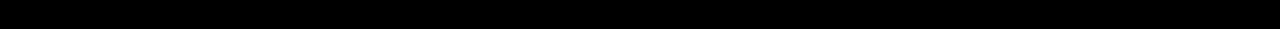
<file: product.html>
<!DOCTYPE html>
<html lang="en">
<head>
    <meta charset="UTF-8">
    <meta http-equiv="X-UA-Compatible" content="IE=edge">
    <meta name="viewport" content="width=device-width, initial-scale=1.0">
    <link href="https://cdn.jsdelivr.net/npm/bootstrap@5.0.2/dist/css/bootstrap.min.css" rel="stylesheet" integrity="sha384-EVSTQN3/azprG1Anm3QDgpJLIm9Nao0Yz1ztcQTwFspd3yD65VohhpuuCOmLASjC" crossorigin="anonymous">
    <script src="https://cdn.jsdelivr.net/npm/bootstrap@5.0.2/dist/js/bootstrap.bundle.min.js" integrity="sha384-MrcW6ZMFYlzcLA8Nl+NtUVF0sA7MsXsP1UyJoMp4YLEuNSfAP+JcXn/tWtIaxVXM" crossorigin="anonymous"></script>
    <title>Product</title>
    <link rel="stylesheet" href="style.n.css">
    <link rel="stylesheet" href="style.css">
</head>
<body>
    <section id="header">
        <a href="#"><img src="images/logo.png" class="logo" alt=""></a>
        <div>
            <ul id="navbar">
                <li><a class="active" href="index.html">Home</a></li>
                <li><a href="Shop.html">Shop</a></li>
                <li><a href="Blog.html">Blog</a></li>
                <li><a href="About.html">About</a></li>
                <li><a href="Contact.html">Contact</a></li>
                <li><a href=""> <img src="images/cart.png" alt="" width="30px" height="30px"></a></li>
            </ul>
        </div>
    </section>
    <br><br>
    <div class="small-container single-product">
      <div class="row">
          <div class="col-2">
              <img src="img/MAKUP/1.png" width="500px" height="500" id="productimg">
              <br>
              <div class="small-img-row">
                  <div class="small-img-col">
                      <img src="img/MAKUP/2.jpg"  class="smallimg">
                  </div>
                  <div class="small-img-col">
                      <img src="img/MAKUP/1.png" class="smallimg">
                  </div>
                  <div class="small-img-col">
                      <img src="img/MAKUP/2.jpg" class="smallimg">
                  </div>
                  <div class="small-img-col">
                      <img src="img/MAKUP/1.png" class="smallimg">
                  </div>
              </div>
          </div>
          <div class="col-2">
              <p>Home / Sheglam Color Bloom</p>
              <h1>Sheglam Color Bloom Dayglow Liquid Blush Shimmer Finish Love Cake</h1>
              <h2>$50.00</h2>
              <select>
                  <option>Select Size</option>
                  <option>Large</option>
                  <option>Medium</option>
                  <option>Small</option>
              </select>
              <a href="#" class="btn">Add To Cart</a>
              <h2>Product Detalils</h2>
              <p>Give Your summer wardrode style upgrade with Hrx Men's Active T-Shirt. Team it with a pair of short for your morning workout or a denims for an evening out with the guys. </p>
          </div>
      </div>
  </div>
  <section id="Product1" class="section-p1">
    <h2>Featured Product</h2>
    <p>incididunt ut labore et dolore magna aliqua. Ut enim ad minim veniam, quis nostrud exercitation</p><br><br>
    <div class="pro-container">
      <div class="pro">
          <img src="images/lips.jpg" alt="" width="200px" height="300px">
          <div class="des">
              <h5>Lipse Stike</h5>
          <div class="star">
          <i class="fas fa-star"></i>
          <i class="fas fa-star"></i>
          <i class="fas fa-star"></i>
          <i class="fas fa-star"></i>
          <i class="fas fa-star"></i>
          </div>
          <h4>$78</h4>
          <div class="b-class">
          <button class="btn"><a href="http://127.0.0.1:5500/product.html">Add to cart</a></button>
          </div>
      </div> </div>

      <div class="pro">
          <img src="images/img-10.png" alt="" width="250px" height="300px">
          <div class="des">
              <h5>Lipse Stike</h5>
          <div class="star">
          <i class="fas fa-star"></i>
          <i class="fas fa-star"></i>
          <i class="fas fa-star"></i>
          <i class="fas fa-star"></i>
          <i class="fas fa-star"></i>
          </div>
          <h4>$78</h4>
          <button class="btn"><a href="product.html">Add to cart</a></button>
          </div>
      </div>

      <div class="pro">
          <img src="images/img-7.png" alt="" width="200px" height="300px">
          <div class="des">
              <h5>Lipse Stike</h5>
          <div class="star">
          <i class="fas fa-star"></i>
          <i class="fas fa-star"></i>
          <i class="fas fa-star"></i>
          <i class="fas fa-star"></i>
          <i class="fas fa-star"></i>
          </div>
          <h4>$78</h4>
          <button class="btn"><a href="product.html">Add to cart</a></button>
          </div>
      </div>

      <div class="pro">
          <img src="images/img-12.png" alt="" width="200px" height="300px">
          <div class="des">
              <h5>Lipse Stike</h5>
          <div class="star">
          <i class="fas fa-star"></i>
          <i class="fas fa-star"></i>
          <i class="fas fa-star"></i>
          <i class="fas fa-star"></i>
          <i class="fas fa-star"></i>
          </div>
          <h4>$78</h4>
          <button class="btn"><a href="product.html">Add to cart</a></button>
          </div>
      </div>
    </div>
<br><br><br>
<h2>Skin Care Product</h2>
<p>incididunt ut labore et dolore magna aliqua. Ut enim ad minim veniam, quis nostrud exercitation</p><br>
    <div class="pro-container">
      <div class="pro">
          <img src="images/3-bundle-removebg-preview.png" alt="" width="200px" height="300px">
          <div class="des">
              <h5>Radiant Skin Essential Bundle</h5>
          <div class="star">
          <i class="fas fa-star"></i>
          <i class="fas fa-star"></i>
          <i class="fas fa-star"></i>
          <i class="fas fa-star"></i>
          <i class="fas fa-star"></i>
          </div>
          <h4>$78</h4>
          <button class="btn"><a href="product.html">Add to cart</a></button>
          </div>
      </div>

      <div class="pro">
          <img src="images/6-bundle-removebg-preview.png" alt="" width="200px" height="300px">
          <div class="des">
              <h5>Glow Boosting Duo Bundle</h5>
          <div class="star">
          <i class="fas fa-star"></i>
          <i class="fas fa-star"></i>
          <i class="fas fa-star"></i>
          <i class="fas fa-star"></i>
          <i class="fas fa-star"></i>
          </div>
          <h4>$78</h4>
          <button class="btn"><a href="product.html">Add to cart</a></button>
          </div>
      </div>

      <div class="pro">
          <img src="images/125-removebg-preview.png" alt="" width="200px" height="300px">
          <div class="des">
              <h5>Some By Mi Yuja Niacin Brightening</h5>
          <div class="star">
          <i class="fas fa-star"></i>
          <i class="fas fa-star"></i>
          <i class="fas fa-star"></i>
          <i class="fas fa-star"></i>
          <i class="fas fa-star"></i>
          </div>
          <h4>$78</h4>
          <button class="btn"><a href="product.html">Add to cart</a></button>
          </div>
      </div>

      <div class="pro">
          <img src="images/213_1-removebg-preview.png" alt="" width="200px" height="300px">
          <div class="des">
              <h5>COSRX Low Ph Good Morning Gel Cleanser 150ml</h5>
          <div class="star">
          <i class="fas fa-star"></i>
          <i class="fas fa-star"></i>
          <i class="fas fa-star"></i>
          <i class="fas fa-star"></i>
          <i class="fas fa-star"></i>
          </div>
          <h4>$78</h4>
          <button class="btn"><a href="product.html">Add to cart</a></button>
          </div>
      </div>
    </div>
</section>
<section id="banner" class="section-m1">
  <h4>Repair Services</h4>
  <h2>Up To <span>70% Off</span>  - All Skin Care ProDucts</h2>
  <button class="btn"><a href=""></a>Add to cart</button>

</section>
    <br><br> <br>
    <div class="footer">
        <div class="container">
            <div class="row">
                <div class="footer-col-1">
                    <h3>Downlod Our App</h3>
                    <p>Downlod App For Android and ios mobile phone.</p>
                    <div class="app-logo">
                        <img src="images/play-store.png">
                        <img src="images/app-store.png">
                    </div>
                </div>
                <div class="footer-col-2">
                    <h1>BEAUTY CARE</h1>
                    <p>Our Purpose Is To Sustainably Make The Plasure And Benefits of Sports Accessible To The Many.</p>
                </div>
                <div class="footer-col-3">
                    
                </div>
            </div>
            <hr>
            <p class="copyright">Copyright-2020 - Saqib Ali - MR.Hammad </p>
        </div>
       </div>
    </div>
    <script>
        var productimg = document.getElementById("productimg");
        var smallimg  = document.getElementsByClassName("smallimg");
        smallimg[0].onclick = function(){
            productimg.src = smallimg[0].src
        }
        smallimg[1].onclick = function(){
            productimg.src = smallimg[1].src
        }
        smallimg[2].onclick = function(){
            productimg.src = smallimg[2].src
        }
        smallimg[3].onclick = function(){
            productimg.src = smallimg[3].src
        }
    </script>
</body>
</html>
</file>
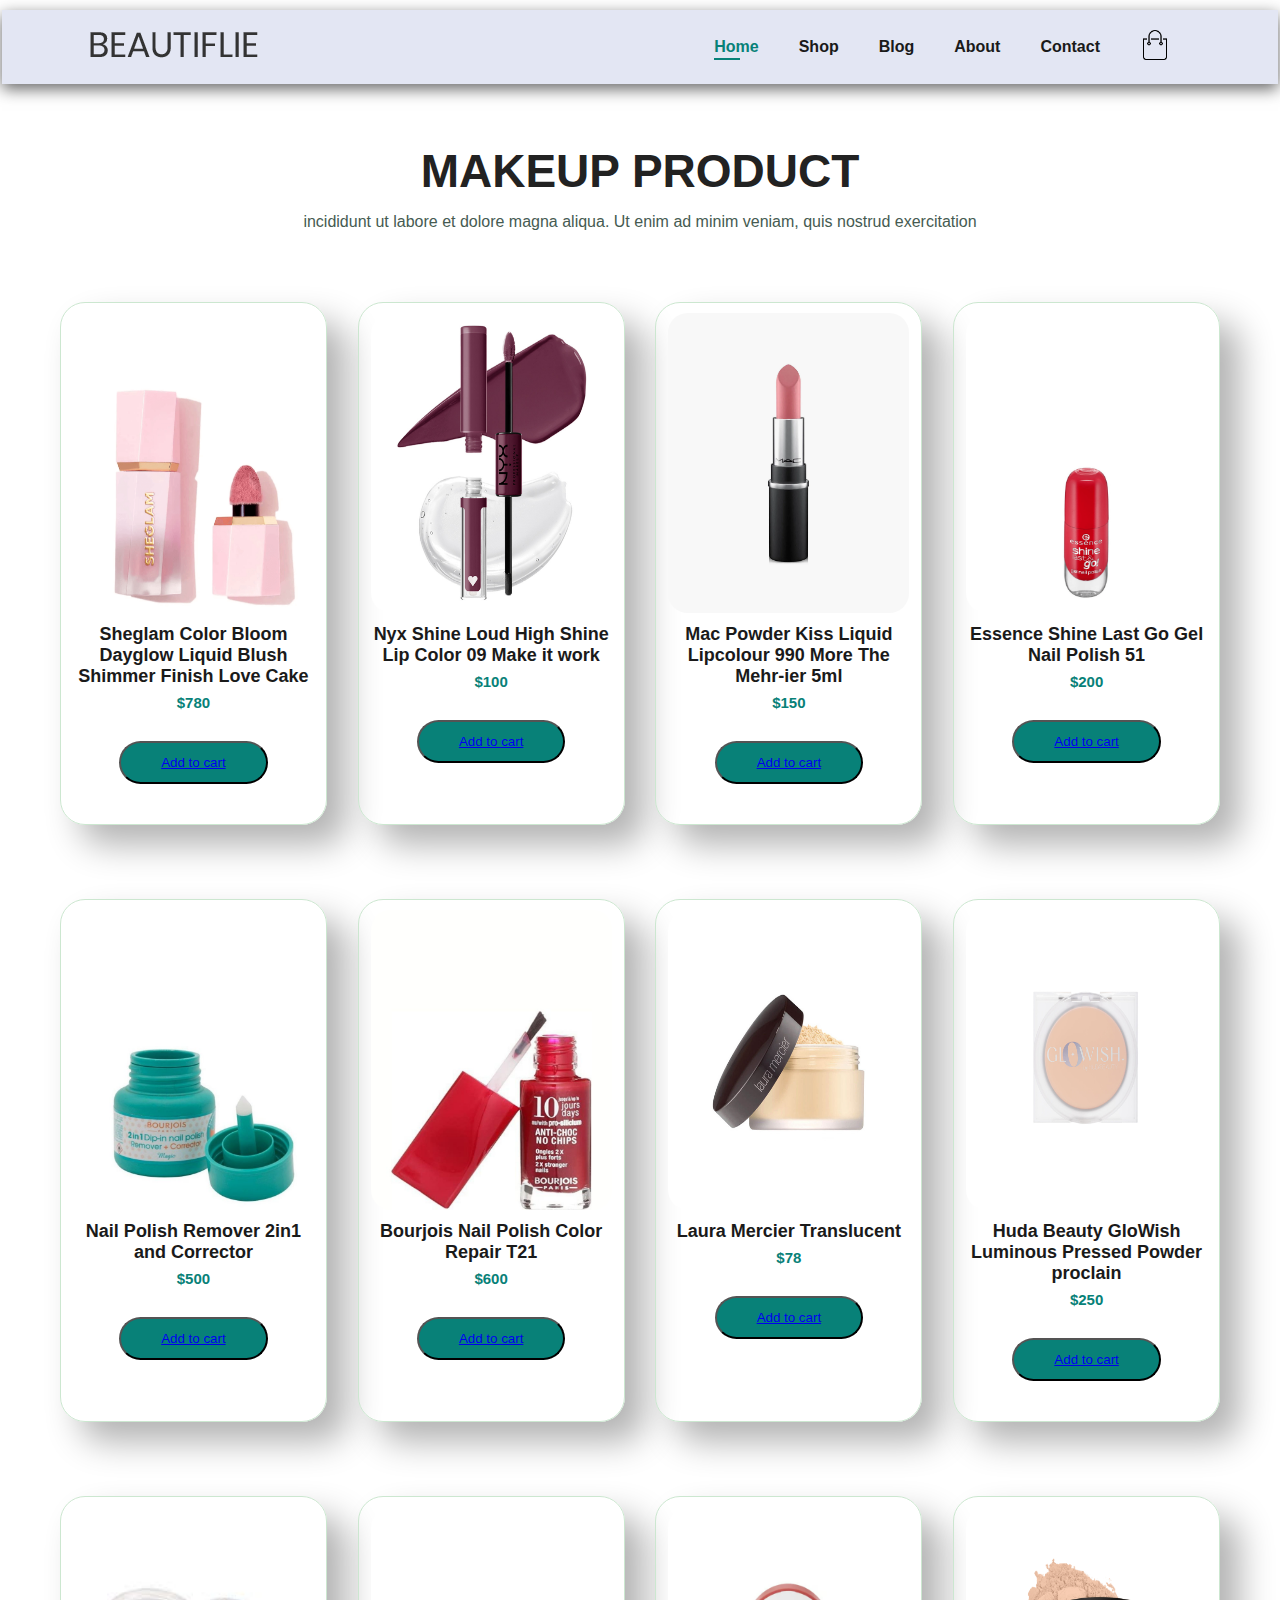
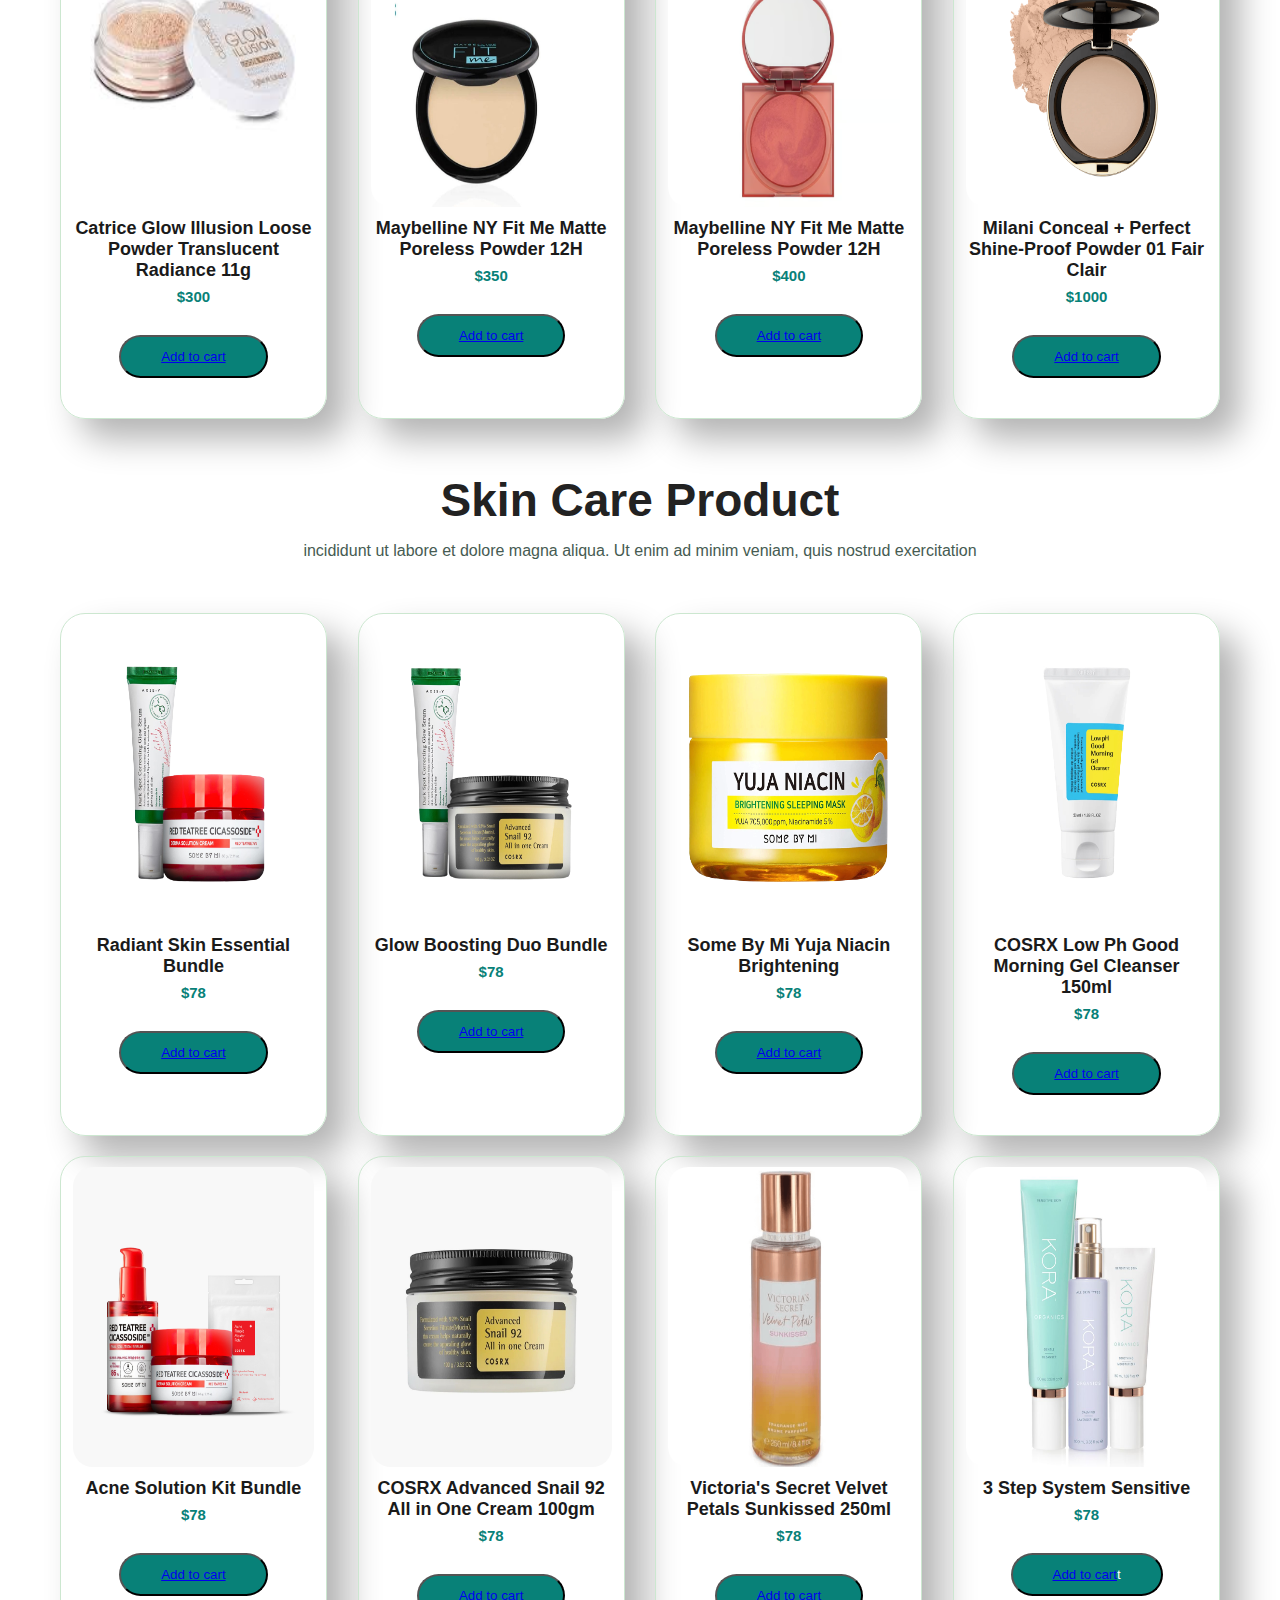
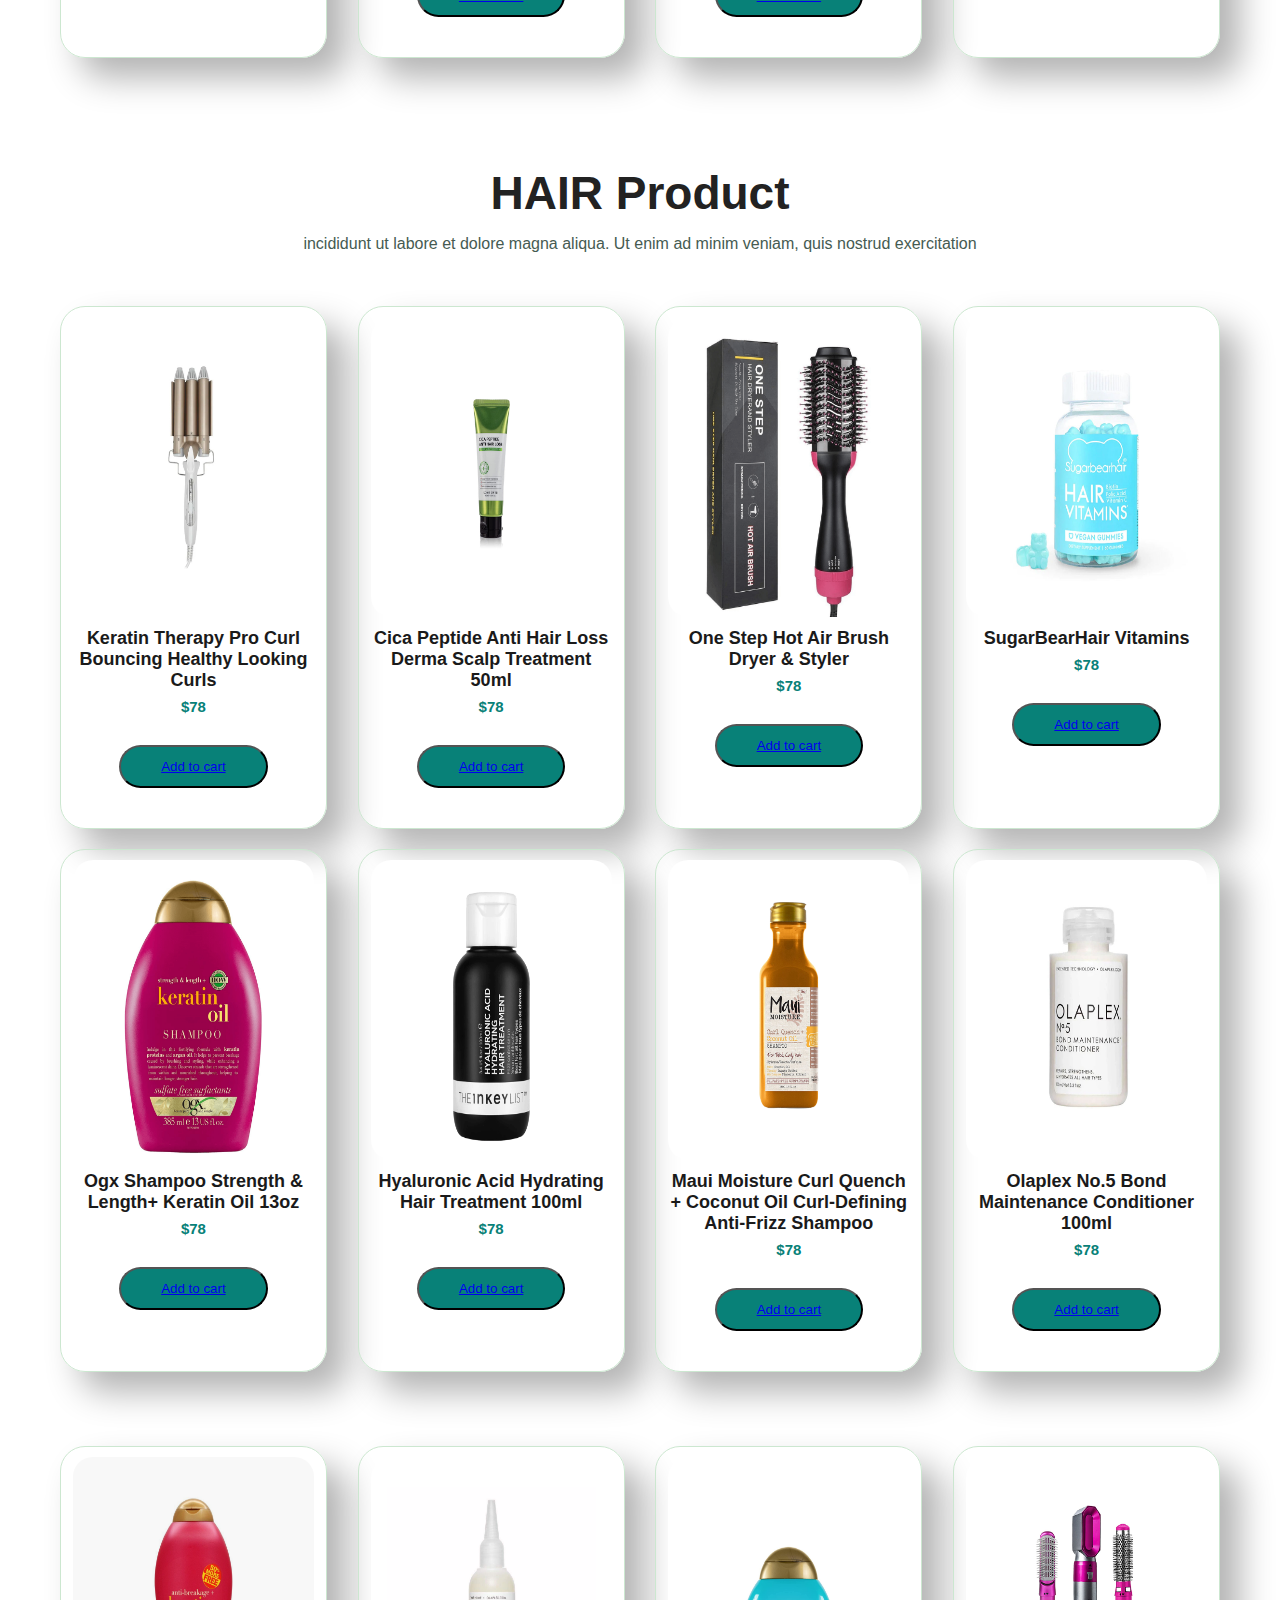
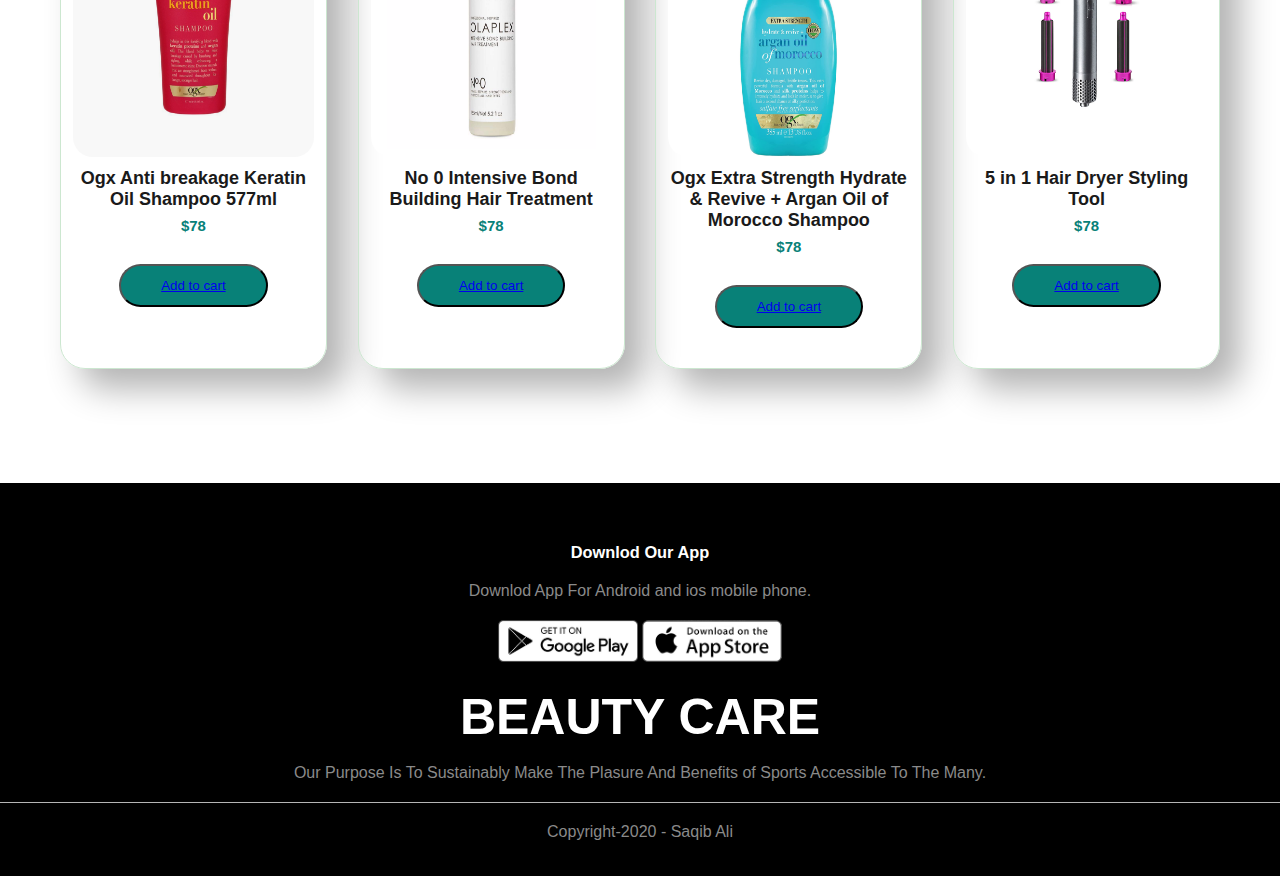
<file: Shop.html>
<!DOCTYPE html>
<html lang="en">
<head>
    <meta charset="UTF-8">
    <meta http-equiv="X-UA-Compatible" content="IE=edge">
    <meta name="viewport" content="width=device-width, initial-scale=1.0">
    <title>Document</title>
    <link rel="stylesheet" href="https://cdnjs.cloudflare.com/ajax/libs/font-awesome/6.4.0/css/all.min.css" integrity="sha512-iecdLmaskl7CVkqkXNQ/ZH/XLlvWZOJyj7Yy7tcenmpD1ypASozpmT/E0iPtmFIB46ZmdtAc9eNBvH0H/ZpiBw==" crossorigin="anonymous" referrerpolicy="no-referrer" />
    <link rel="stylesheet" href="style.css">
</head>
<body>
    <section id="header">
        <a href="#"><img src="images/logo.png" class="logo" alt=""></a>
        <div>
            <ul id="navbar">
                <li><a class="active" href="index.html">Home</a></li>
                <li><a href="Shop.html">Shop</a></li>
                <li><a href="Blog.html">Blog</a></li>
                <li><a href="About.html">About</a></li>
                <li><a href="Contact.html">Contact</a></li>
                <li><a href=""> <img src="images/cart.png" alt="" width="30px" height="30px"></a></li>
            </ul>
        </div>
    </section>
   
    </section>
    <section id="Product1" class="section-p1">
          <h2>MAKEUP PRODUCT</h2>
          <p>incididunt ut labore et dolore magna aliqua. Ut enim ad minim veniam, quis nostrud exercitation</p><br><br>
          <div class="pro-container">
            <div class="pro">
                <img src="img/MAKUP/1.png" alt="" width="200px" height="300px">
                <div class="des">
                    <h5>Sheglam Color Bloom Dayglow Liquid Blush Shimmer Finish Love Cake</h5>
                <div class="star">
                <i class="fas fa-star"></i>
                <i class="fas fa-star"></i>
                <i class="fas fa-star"></i>
                <i class="fas fa-star"></i>
                <i class="fas fa-star"></i>
                </div>
                <h4>$780</h4>
                <button class="btn"><a href="product.html">Add to cart</a></button>
                </div>
            </div>

            <div class="pro">
                <img src="img/MAKUP/2.jpg" alt="" width="250px" height="300px">
                <div class="des">
                    <h5>Nyx Shine Loud High Shine Lip Color 09 Make it work</h5>
                <div class="star">
                <i class="fas fa-star"></i>
                <i class="fas fa-star"></i>
                <i class="fas fa-star"></i>
                <i class="fas fa-star"></i>
                <i class="fas fa-star"></i>
                </div>
                <h4>$100</h4>
                <button class="btn"><a href="product.html">Add to cart</a></button>
                </div>
            </div>

            <div class="pro">
                <img src="img/MAKUP/3.png" alt="" width="200px" height="300px">
                <div class="des">
                    <h5>Mac Powder Kiss Liquid Lipcolour 990 More The Mehr-ier 5ml</h5>
                <div class="star">
                <i class="fas fa-star"></i>
                <i class="fas fa-star"></i>
                <i class="fas fa-star"></i>
                <i class="fas fa-star"></i>
                <i class="fas fa-star"></i>
                </div>
                <h4>$150</h4>
                <button class="btn"><a href="product.html">Add to cart</a></button>
                </div>
            </div>

            <div class="pro">
                <img src="img/MAKUP/4.png" alt="" width="200px" height="300px">
                <div class="des">
                    <h5>Essence Shine Last Go Gel Nail Polish 51</h5>
                <div class="star">
                <i class="fas fa-star"></i>
                <i class="fas fa-star"></i>
                <i class="fas fa-star"></i>
                <i class="fas fa-star"></i>
                <i class="fas fa-star"></i>
                </div>
                <h4>$200</h4>
                <button class="btn"><a href="product.html">Add to cart</a></button>
                </div>
            </div>
          </div>
<br><br><br>
<div class="pro-container">
    <div class="pro">
        <img src="img/MAKUP/5.jpg" alt="" width="200px" height="300px">
        <div class="des">
            <h5>Nail Polish Remover 2in1 and Corrector</h5>
        <div class="star">
        <i class="fas fa-star"></i>
        <i class="fas fa-star"></i>
        <i class="fas fa-star"></i>
        <i class="fas fa-star"></i>
        <i class="fas fa-star"></i>
        </div>
        <h4>$500</h4>
        <button class="btn"><a href="product.html">Add to cart</a></button>
        </div>
    </div>

    <div class="pro">
        <img src="img/MAKUP/6.jpg" alt="" width="250px" height="300px">
        <div class="des">
            <h5>Bourjois Nail Polish Color Repair T21</h5>
        <div class="star">
        <i class="fas fa-star"></i>
        <i class="fas fa-star"></i>
        <i class="fas fa-star"></i>
        <i class="fas fa-star"></i>
        <i class="fas fa-star"></i>
        </div>
        <h4>$600</h4>
        <button class="btn"><a href="product.html">Add to cart</a></button>
        </div>
    </div>

    <div class="pro">
        <img src="img/MAKUP/7.jpg" alt="" width="200px" height="300px">
        <div class="des">
            <h5>Laura Mercier Translucent</h5>
        <div class="star">
        <i class="fas fa-star"></i>
        <i class="fas fa-star"></i>
        <i class="fas fa-star"></i>
        <i class="fas fa-star"></i>
        <i class="fas fa-star"></i>
        </div>
        <h4>$78</h4>
        <button class="btn"><a href="product.html">Add to cart</a></button>
        </div>
    </div>

    <div class="pro">
        <img src="img/MAKUP/8.jpg" alt="" width="200px" height="300px">
        <div class="des">
            <h5>Huda Beauty GloWish Luminous Pressed Powder proclain</h5>
        <div class="star">
        <i class="fas fa-star"></i>
        <i class="fas fa-star"></i>
        <i class="fas fa-star"></i>
        <i class="fas fa-star"></i>
        <i class="fas fa-star"></i>
        </div>
        <h4>$250</h4>
        <button class="btn"><a href="product.html">Add to cart</a></button>
        </div>
    </div>
  </div>
<br><br><br>

<div class="pro-container">
    <div class="pro">
        <img src="img/MAKUP/9.jpg" alt="" width="200px" height="300px">
        <div class="des">
            <h5>Catrice Glow Illusion Loose Powder Translucent Radiance 11g</h5>
        <div class="star">
        <i class="fas fa-star"></i>
        <i class="fas fa-star"></i>
        <i class="fas fa-star"></i>
        <i class="fas fa-star"></i>
        <i class="fas fa-star"></i>
        </div>
        <h4>$300</h4>
        <button class="btn"><a href="product.html">Add to cart</a></button>
        </div>
    </div>

    <div class="pro">
        <img src="img/MAKUP/10.jpg" alt="" width="250px" height="300px">
        <div class="des">
            <h5>Maybelline NY Fit Me Matte Poreless Powder 12H</h5>
        <div class="star">
        <i class="fas fa-star"></i>
        <i class="fas fa-star"></i>
        <i class="fas fa-star"></i>
        <i class="fas fa-star"></i>
        <i class="fas fa-star"></i>
        </div>
        <h4>$350</h4>
        <button class="btn"><a href="product.html">Add to cart</a></button>
        </div>
    </div>

    <div class="pro">
        <img src="img/MAKUP/11.avif" alt="" width="200px" height="300px">
        <div class="des">
            <h5>Maybelline NY Fit Me Matte Poreless Powder 12H</h5>
        <div class="star">
        <i class="fas fa-star"></i>
        <i class="fas fa-star"></i>
        <i class="fas fa-star"></i>
        <i class="fas fa-star"></i>
        <i class="fas fa-star"></i>
        </div>
        <h4>$400</h4>
        <button class="btn"><a href="product.html">Add to cart</a></button>
        </div>
    </div>

    <div class="pro">
        <img src="img/MAKUP/12.png" alt="" width="200px" height="300px">
        <div class="des">
            <h5>Milani Conceal + Perfect Shine-Proof Powder 01 Fair Clair</h5>
        <div class="star">
        <i class="fas fa-star"></i>
        <i class="fas fa-star"></i>
        <i class="fas fa-star"></i>
        <i class="fas fa-star"></i>
        <i class="fas fa-star"></i>
        </div>
        <h4>$1000</h4>
        <button class="btn"><a href="product.html">Add to cart</a></button>
        </div>
    </div>
  </div>
<br><br><br>
<h2>Skin Care Product</h2>
<p>incididunt ut labore et dolore magna aliqua. Ut enim ad minim veniam, quis nostrud exercitation</p><br>
          <div class="pro-container">
            <div class="pro">
                <img src="images/3-bundle-removebg-preview.png" alt="" width="200px" height="300px">
                <div class="des">
                    <h5>Radiant Skin Essential Bundle</h5>
                <div class="star">
                <i class="fas fa-star"></i>
                <i class="fas fa-star"></i>
                <i class="fas fa-star"></i>
                <i class="fas fa-star"></i>
                <i class="fas fa-star"></i>
                </div>
                <h4>$78</h4>
                <button class="btn"><a href="product.html">Add to cart</a></button>
                </div>
            </div>

            <div class="pro">
                <img src="images/6-bundle-removebg-preview.png" alt="" width="200px" height="300px">
                <div class="des">
                    <h5>Glow Boosting Duo Bundle</h5>
                <div class="star">
                <i class="fas fa-star"></i>
                <i class="fas fa-star"></i>
                <i class="fas fa-star"></i>
                <i class="fas fa-star"></i>
                <i class="fas fa-star"></i>
                </div>
                <h4>$78</h4>
                <button class="btn"><a href="product.html">Add to cart</a></button>
                </div>
            </div>

            <div class="pro">
                <img src="images/125-removebg-preview.png" alt="" width="200px" height="300px">
                <div class="des">
                    <h5>Some By Mi Yuja Niacin Brightening</h5>
                <div class="star">
                <i class="fas fa-star"></i>
                <i class="fas fa-star"></i>
                <i class="fas fa-star"></i>
                <i class="fas fa-star"></i>
                <i class="fas fa-star"></i>
                </div>
                <h4>$78</h4>
                <button class="btn"><a href="product.html">Add to cart</a></button>
                </div>
            </div>

            <div class="pro">
                <img src="images/213_1-removebg-preview.png" alt="" width="200px" height="300px">
                <div class="des">
                    <h5>COSRX Low Ph Good Morning Gel Cleanser 150ml</h5>
                <div class="star">
                <i class="fas fa-star"></i>
                <i class="fas fa-star"></i>
                <i class="fas fa-star"></i>
                <i class="fas fa-star"></i>
                <i class="fas fa-star"></i>
                </div>
                <h4>$78</h4>
                <button class="btn"><a href="product.html">Add to cart</a></button>
                </div>
            </div>
          </div>

          <div class="pro-container">
            <div class="pro">
                <img src="img/1-bundle.jpg" alt="" width="200px" height="300px">
                <div class="des">
                    <h5>Acne Solution Kit Bundle</h5>
                <div class="star">
                <i class="fas fa-star"></i>
                <i class="fas fa-star"></i>
                <i class="fas fa-star"></i>
                <i class="fas fa-star"></i>
                <i class="fas fa-star"></i>
                </div>
                <h4>$78</h4>
                <button class="btn"><a href="product.html">Add to cart</a></button>
                </div>
            </div>

            <div class="pro">
                <img src="img/2.jpg" alt="" width="250px" height="300px">
                <div class="des">
                    <h5>COSRX Advanced Snail 92 All in One Cream 100gm</h5>
                <div class="star">
                <i class="fas fa-star"></i>
                <i class="fas fa-star"></i>
                <i class="fas fa-star"></i>
                <i class="fas fa-star"></i>
                <i class="fas fa-star"></i>
                </div>
                <h4>$78</h4>
                <button class="btn"><a href="product.html">Add to cart</a></button>
                </div>
            </div>

            <div class="pro">
                <img src="img/3.png" alt="" width="200px" height="300px">
                <div class="des">
                    <h5>Victoria's Secret Velvet Petals Sunkissed 250ml</h5>
                <div class="star">
                <i class="fas fa-star"></i>
                <i class="fas fa-star"></i>
                <i class="fas fa-star"></i>
                <i class="fas fa-star"></i>
                <i class="fas fa-star"></i>
                </div>
                <h4>$78</h4>
                <button class="btn"><a href="product.html">Add to cart</a></button>
                </div>
            </div>

            <div class="pro">
                <img src="img/4.jpg" alt="" width="200px" height="300px">
                <div class="des">
                    <h5>3 Step System Sensitive</h5>
                <div class="star">
                <i class="fas fa-star"></i>
                <i class="fas fa-star"></i>
                <i class="fas fa-star"></i>
                <i class="fas fa-star"></i>
                <i class="fas fa-star"></i>
                </div>
                <h4>$78</h4>
                <button class="btn"><a href="product.html">Add to cart</a>t</button>
                </div>
            </div>
          </div>
<br><br><br>
<br><br><br>
<h2>HAIR Product</h2>
<p>incididunt ut labore et dolore magna aliqua. Ut enim ad minim veniam, quis nostrud exercitation</p><br>
          <div class="pro-container">
            <div class="pro">
                <img src="img/HAIR/1.jpg" alt="" width="200px" height="300px">
                <div class="des">
                    <h5>Keratin Therapy Pro Curl Bouncing Healthy Looking Curls</h5>
                <div class="star">
                <i class="fas fa-star"></i>
                <i class="fas fa-star"></i>
                <i class="fas fa-star"></i>
                <i class="fas fa-star"></i>
                <i class="fas fa-star"></i>
                </div>
                <h4>$78</h4>
                <button class="btn"><a href="product.html">Add to cart</a></button>
                </div>
            </div>

            <div class="pro">
                <img src="img/HAIR/2.jpg" alt="" width="200px" height="300px">
                <div class="des">
                    <h5>Cica Peptide Anti Hair Loss Derma Scalp Treatment 50ml</h5>
                <div class="star">
                <i class="fas fa-star"></i>
                <i class="fas fa-star"></i>
                <i class="fas fa-star"></i>
                <i class="fas fa-star"></i>
                <i class="fas fa-star"></i>
                </div>
                <h4>$78</h4>
                <button class="btn"><a href="product.html">Add to cart</a></button>
                </div>
            </div>

            <div class="pro">
                <img src="img/HAIR/3.png" alt="" width="200px" height="300px">
                <div class="des">
                    <h5>One Step Hot Air Brush Dryer & Styler</h5>
                <div class="star">
                <i class="fas fa-star"></i>
                <i class="fas fa-star"></i>
                <i class="fas fa-star"></i>
                <i class="fas fa-star"></i>
                <i class="fas fa-star"></i>
                </div>
                <h4>$78</h4>
                <button class="btn"><a href="product.html">Add to cart</a></button>
                </div>
            </div>

            <div class="pro">
                <img src="img/HAIR/4.jpg" alt="" width="200px" height="300px">
                <div class="des">
                    <h5>SugarBearHair Vitamins</h5>
                <div class="star">
                <i class="fas fa-star"></i>
                <i class="fas fa-star"></i>
                <i class="fas fa-star"></i>
                <i class="fas fa-star"></i>
                <i class="fas fa-star"></i>
                </div>
                <h4>$78</h4>
                <button class="btn"><a href="product.html">Add to cart</a></button>
                </div>
            </div>
          </div>

          <div class="pro-container">
            <div class="pro">
                <img src="img/HAIR/4.png" alt="" width="200px" height="300px">
                <div class="des">
                    <h5>Ogx Shampoo Strength & Length+ Keratin Oil 13oz</h5>
                <div class="star">
                <i class="fas fa-star"></i>
                <i class="fas fa-star"></i>
                <i class="fas fa-star"></i>
                <i class="fas fa-star"></i>
                <i class="fas fa-star"></i>
                </div>
                <h4>$78</h4>
                <button class="btn"><a href="product.html">Add to cart</a></button>
                </div>
            </div>

            <div class="pro">
                <img src="img/HAIR/5.png" alt="" width="250px" height="300px">
                <div class="des">
                    <h5>Hyaluronic Acid Hydrating Hair Treatment 100ml</h5>
                <div class="star">
                <i class="fas fa-star"></i>
                <i class="fas fa-star"></i>
                <i class="fas fa-star"></i>
                <i class="fas fa-star"></i>
                <i class="fas fa-star"></i>
                </div>
                <h4>$78</h4>
                <button class="btn"><a href="product.html">Add to cart</a></button>
                </div>
            </div>

            <div class="pro">
                <img src="img/HAIR/6.jpg" alt="" width="200px" height="300px">
                <div class="des">
                    <h5>Maui Moisture Curl Quench + Coconut Oil Curl-Defining Anti-Frizz Shampoo</h5>
                <div class="star">
                <i class="fas fa-star"></i>
                <i class="fas fa-star"></i>
                <i class="fas fa-star"></i>
                <i class="fas fa-star"></i>
                <i class="fas fa-star"></i>
                </div>
                <h4>$78</h4>
                <button class="btn"><a href="product.html">Add to cart</a></button>
                </div>
            </div>

            <div class="pro">
                <img src="img/HAIR/7.jpg" alt="" width="200px" height="300px">
                <div class="des">
                    <h5>Olaplex No.5 Bond Maintenance Conditioner 100ml</h5>
                <div class="star">
                <i class="fas fa-star"></i>
                <i class="fas fa-star"></i>
                <i class="fas fa-star"></i>
                <i class="fas fa-star"></i>
                <i class="fas fa-star"></i>
                </div>
                <h4>$78</h4>
                <button class="btn"><a href="product.html">Add to cart</a></button>
                </div>
            </div>
          </div>
<br><br><br>
<div class="pro-container">
    <div class="pro">
        <img src="img/HAIR/8.png" alt="" width="200px" height="300px">
        <div class="des">
            <h5>Ogx Anti breakage Keratin Oil Shampoo 577ml</h5>
        <div class="star">
        <i class="fas fa-star"></i>
        <i class="fas fa-star"></i>
        <i class="fas fa-star"></i>
        <i class="fas fa-star"></i>
        <i class="fas fa-star"></i>
        </div>
        <h4>$78</h4>
        <button class="btn"><a href="product.html">Add to cart</a></button>
        </div>
    </div>

    <div class="pro">
        <img src="img/HAIR/9.png" alt="" width="250px" height="300px">
        <div class="des">
            <h5>No 0 Intensive Bond Building Hair Treatment</h5>
        <div class="star">
        <i class="fas fa-star"></i>
        <i class="fas fa-star"></i>
        <i class="fas fa-star"></i>
        <i class="fas fa-star"></i>
        <i class="fas fa-star"></i>
        </div>
        <h4>$78</h4>
        <button class="btn"><a href="product.html">Add to cart</a></button>
        </div>
    </div>

    <div class="pro">
        <img src="img/HAIR/10.png" alt="" width="200px" height="300px">
        <div class="des">
            <h5>Ogx Extra Strength Hydrate & Revive + Argan Oil of Morocco Shampoo</h5>
        <div class="star">
        <i class="fas fa-star"></i>
        <i class="fas fa-star"></i>
        <i class="fas fa-star"></i>
        <i class="fas fa-star"></i>
        <i class="fas fa-star"></i>
        </div>
        <h4>$78</h4>
        <button class="btn"><a href="product.html">Add to cart</a></button>
        </div>
    </div>

    <div class="pro">
        <img src="img/HAIR/11.jpg" alt="" width="200px" height="300px">
        <div class="des">
            <h5>5 in 1 Hair Dryer Styling Tool</h5>
        <div class="star">
        <i class="fas fa-star"></i>
        <i class="fas fa-star"></i>
        <i class="fas fa-star"></i>
        <i class="fas fa-star"></i>
        <i class="fas fa-star"></i>
        </div>
        <h4>$78</h4>
        <button class="btn"><a href="product.html">Add to cart</a></button>
        </div>
    </div>
  </div>
<br><br><br>
    </section>
  
    
       <!-- -----footer----- -->
       <div class="footer">
        <div class="container">
            <div class="row">
                <div class="footer-col-1">
                    <h3>Downlod Our App</h3>
                    <p>Downlod App For Android and ios mobile phone.</p>
                    <div class="app-logo">
                        <img src="images/play-store.png">
                        <img src="images/app-store.png">
                    </div>
                </div>
                <div class="footer-col-2">
                    <h1>BEAUTY CARE</h1>
                    <p>Our Purpose Is To Sustainably Make The Plasure And Benefits of Sports Accessible To The Many.</p>
                </div>
                <div class="footer-col-3">
                    
                </div>
            </div>
            <hr>
            <p class="copyright">Copyright-2020 - Saqib Ali </p>
        </div>
       </div>
</body>
</html>
</file>
<file: style.css>
*{
    margin: 0;
    padding: 0;
    box-sizing: border-box;
    font-family: 'spartan', sans-serif ;
}
h1{
    font-size: 50px;
    line-height: 64px;
    color: #222;
}
h2{
    font-size: 46px;
    line-height: 54px;
    color: #222;
}
h4{
    font-size: 20px;
    color: #222;
}
h6{
    font-weight: 700;
    font-size: 12px;
}
p{
    font-size: 16px;
    color: #465b52;
    margin: 15px 5px;
}
section{
    margin: 10px 2px;
}
body{
    width: 100;
}
#header{
    display: flex;
    align-items: center;
    justify-content: space-between;
    padding: 20px 88px;
    background-color: #E3E6F3;
    box-shadow: 0 5px 15px rgb(0, 0, 0, 0.6);
    z-index: 999 ;
}
#navbar{
    display: flex;
    align-items: center;
    justify-content: center;
}
#navbar li{
    list-style: none;
    padding: 0 20px;
    position: relative;
}
#navbar li a{
    text-decoration: none;
    font-size: 16px;
    font-weight: 600;
    color: #1a1a1a;
    transition: 0.3s ease;
}
#navbar li a:hover,
#navbar li a.active{
    color: #088178;
}
#navbar li a.active::after,
#navbar li a:hover::after{
    content: "";
    width: 30%;
    height: 2px;
    background: #088178;
    position: absolute;
    bottom: -4px;
    left: 20px;
}
#hero{
    background-image: url("images/Home.png");
    height: 90vh;
    width: 100%;
    background-size: cover;
    background-position: top 25% right 0;
    padding: 0 80px;
    display: flex;
    flex-direction: column;
    align-items: flex-start;
    justify-content: center;
}
#hero h4{
    padding-bottom: 15px;
}
#hero h1{
    color: #088178;
}
#hero button{
    background-image: url("images/button.png");
    background-color: transparent;
    color: #088178;
    border: 0;
    padding: 14px 88px 14px 65px; 
    cursor: pointer;
    font-weight: 700;
    font-size: 15px;
    position: sticky;
    top: 0;
    left: 0;
}
#feature{
    display: flex;
    align-items: center;
    justify-content: space-between;
    flex-wrap: wrap;
}
#feature .fe-box{
    margin: 30px 40px;
    width: 180px;
    text-align: center;
    padding: 25px 15px;
    box-shadow: 20px 20px 34px rgb(0, 0, 0, 0.3);
    border: 1px solid #cce7d0;
}
#feature .fe-box:hover{
    box-shadow: 20px 20px 34px rgb(70, 62, 221, 0.1);
}
#feature .fe-box img{
    width: 100%;
    margin-bottom: 10px;

}
#feature .fe-box h6{
    padding: 9px 8px 6px 8px;
    line-height: 1;
    border-radius: 4px;
    color: #088178;
    background-color: #fddde4;
}
.btn{
    display: inline-block;
    background: #088178;
    color: #fff;
    padding: 12px 40px;
    margin: 30px 0;
    border-radius: 30px;
    transition: background 0.5s;
}
.btn:hover{
    background: #563434;
}
#Product1{
    text-align: center;
    margin: 60px;
}
#Product1 .pro-container{
    display: flex;
    justify-content: space-between;
    padding-top: 20px;
}
#Product1 .pro{
    width: 23%;  
    min-width: 250px;
    padding: 10px 12px;
    border: 1px solid #cce7d0;
    border-radius: 25px;
    box-shadow: 20px 20px 34px rgb(0, 0, 0, 0.3);
    transition: 0.2s ease;
}
#Product1 .pro:hover{
    box-shadow: 20px 20px 34px rgb(70, 62, 221, 0.1);
}
#Product1 .pro img{
    width: 100%;
    border-radius: 20px;
}
#Product1 .pro .des{
    color: #606063;
    font-size: 20px;
}
#Product1 .pro .des h5{
    padding-top: 7px;
    color: #1a1a1a;
    font-size: 18px;
}
#Product1 .pro .des i{
    font-size: 20px;
    color: rgb(243, 182, 25);
}
#Product1 .pro .des h4{
    padding-top: 7px;
    font-size: 15px;
    font-weight: 700;
    color: #088178;
}
#banner{
    display: flex;
    flex-direction: column;
    justify-content: center;
    align-items: center;
    text-align: center;
    background-image: url('img/banner/b2.jpg');
    width: 100;
    height: 40vh;
    background-size: cover;
    background-position: center;
}
#banner h4{
    color: white;
    font-size: 14px;
}
#banner h2{
    color: white;
    font-size: 30px;
    padding: 10px 0;
}
#banner h2 span{
    color: red;
    font-size: 30px;
    padding: 10px 0;
}
.testimonial{
    padding-top: 100px;
}
.testimonial .col-3{
    text-align: center;
    padding: 40px 20px;
    box-shadow: 0 0 20px 0px rgba(0,0,0,0.1);
    cursor: pointer;
    transition: transform 0.5s;
}
.testimonial .col-3 img{
    width: 45px;
    margin-top: 20px;
    border-radius: 50%;
}
.testimonial .col-3:hover{
    transform: translateY(-10px);
}
/* footer */
.footer{
    background: #000;
    color: #8a8a8a;
    font-size: 14px;
    padding: 60px 0 20px;
}
.footer p{
    color: #8a8a8a;
}
.footer h3{
    color: #fff;
    margin-bottom: 20px;
}
.footer-col-1,.footer-col-2,.footer-col-3,.footer-col-4{
    min-width: 250px;
    margin-bottom: 20px;

}
.footer-col-1{
    flex-basis: 30%;
}
.footer-col-2{
    flex: 1;
    text-align: center;
}
.footer-col-2 h1{
    color: white;
}
.footer-col-1,.footer-col-4{
    flex-basis: 12%;
    text-align: center;
}
ul{
    list-style: none;
}
.app-logo{
    margin-top: 20px;
}
.app-logo img{
    width: 140px;
}
.footer hr{
    border: none;
    background: #b5b5b5;
    height: 1px;
    margin: 20px 0;
}
.copyright{
    text-align: center;
}
.menu-icon{
    width: 28px;
    margin-left: 20px;
}
.single-product{
    margin-top: 80px;
}
.single-product .col-2 img{
    padding: 0;
}
.single-produc .col-2{
    padding: 24%;
}
.single-product h2{
    margin: 20px 0;
    font-size: 22px;
    font-weight: bold;
}
.single-product select{
    display: block;
    padding: 10px;
    margin-top: 20px;
}
.small-img-row{
    display: flex;
    justify-content: space-between;
}
.small-img-col{
    flex-basis: 24%;
    cursor: pointer;
}
.menu-icon{
    width: 28px;
    margin-left: 20px;
    display: none;
}
</file>
<file: blog.css>
.hed h1{
    font-weight: bolder;
    text-align: center;
    color: #088178;
    text-shadow: 20px 20px 34px rgb(27, 26, 26) ;
}
.card{
    height: 100%;
}
.little{
    display: flex;
    margin:auto;
    width: 90%;
    height: 500px;
    border: 2px solid black;
    
}

.title{
    border: 2px solid black;
    width: 85%;
    height: 100%;
    display: block;
    margin:auto;
}
.tab1{
    border: 2px solid black;
    width: 120%;
    height: 100%;
    background-image: url("https://avatars.mds.yandex.net/i?id=2a5369f2d48ac5f43b747fc5146e7895-4255692-images-thumbs&n=13");
    background-repeat: no-repeat;
    background-size: cover;
   
}
.tab2{
    border: 2px solid black;
    width: 100%;
    height: 45%;
    background-image: url("https://avatars.mds.yandex.net/i?id=ede76348811c8437bdae1fb1338a1ab11ea1f047-8378316-images-thumbs&n=13"); 
    background-repeat: no-repeat;
    background-size: cover; 
}
.tab3{
    border: 2px solid black;
    width: 100%;
    height: 55%;
    background-image: url("https://avatars.mds.yandex.net/i?id=1068d30b06548f3d3f982c450b570a755a5c7647-4140023-images-thumbs&n=13"); 
    background-repeat: no-repeat;
    background-size: cover;  
}
.tab1 p{
    color: rgb(88, 82, 82);
    font-size: x-large;
    font-weight: bold;
    padding-top: 57%;
    box-shadow: 20px 20px 34px rgb(0, 0, 0, 0.3);
}
.tab2 p{
    color: rgb(88, 82, 82);
    font-size: x-large;
    font-weight: bold;
    padding-top: 22%;
    box-shadow: 20px 20px 34px rgb(0, 0, 0, 0.3);
}.tab3 p{
    color: rgb(88, 82, 82);
    font-size: x-large;
    font-weight: bold;
    padding-top: 32%;
    box-shadow: 20px 20px 34px rgb(0, 0, 0, 0.3);
}
.tab1 p:active,
.tab1 p:hover{
    color: #000000;
    text-decoration: underline;
    padding-top: 55%;
    box-shadow: 20px 20px 34px rgb(70, 62, 221, 0.1);
}
.tab2 p:hover{
    color: rgb(0, 0, 0);
    text-decoration: underline;
    padding-top: 20%;
    box-shadow: 20px 20px 34px rgb(70, 62, 221, 0.1);
}
.tab3 p:hover{
    color:  rgb(0, 0, 0);
    text-decoration: underline;
    padding-top: 30%;
    box-shadow: 20px 20px 34px rgb(70, 62, 221, 0.1);
}
.lhead{
    color: rgb(116, 110, 110);
    text-align: center;
    text-shadow: 20px 20px 34px rgb(27, 26, 26) ;
}
.lhead2 h1{
    font-weight: bolder;
    text-align: center;
    color: #088178;
    text-shadow: 20px 20px 34px rgb(27, 26, 26) ;
}
.content2{
    
    width: 100%;
    display: flex;
    margin: auto;
    /* border: 2px solid black; */
    /* box-shadow: 20px 20px 34px rgb(0, 0, 0, 0.3); */
}
/* .content2:hover{
    box-shadow: 20px 20px 34px rgb(70, 62, 221, 0.1);
} */
.content2 img{
    margin: auto;
    width: 95%;
    height: 390px;
     box-shadow: 20px 20px 34px rgb(0, 0, 0, 0.3);
}
.data1{
    margin: 85px;
    width: 65%;
    height: 1600px;
    display: block;
    /* border: 2px solid black; */
}
.contdata{
    margin: auto;
    padding: 5px;
}
.content2 img:hover{
    width: 100%;
    height: 400px;
    box-shadow: 20px 20px 34px rgb(70, 62, 221, 0.1);
}
</file>
<file: style 1.css>
*{
    margin: 0;
    padding: 0;
    box-sizing: border-box;
    font-family: 'spartan', sans-serif ;
}
h1{
    font-size: 50px;
    line-height: 64px;
    color: #222;
}
h2{
    font-size: 46px;
    line-height: 54px;
    color: #222;
}
h4{
    font-size: 20px;
    color: #222;
}
h6{
    font-weight: 700;
    font-size: 12px;
}
p{
    font-size: 16px;
    color: #465b52;
    margin: 15px 5px;
}
section{
    margin: 10px 2px;
}
body{
    width: 100;
}
#header{
    display: flex;
    align-items: center;
    justify-content: space-between;
    padding: 20px 88px;
    background-color: #E3E6F3;
    box-shadow: 0 5px 15px rgb(0, 0, 0, 0.6);
    z-index: 999 ;
}
#navbar{
    display: flex;
    align-items: center;
    justify-content: center;
}
#navbar li{
    list-style: none;
    padding: 0 20px;
    position: relative;
}
#navbar li a{
    text-decoration: none;
    font-size: 16px;
    font-weight: 600;
    color: #1a1a1a;
    transition: 0.3s ease;
}
#navbar li a:hover,
#navbar li a.active{
    color: #088178;
}
#navbar li a.active::after,
#navbar li a:hover::after{
    content: "";
    width: 30%;
    height: 2px;
    background: #088178;
    position: absolute;
    bottom: -4px;
    left: 20px;
}
#hero{
    background-image: url("images/Home.png");
    height: 90vh;
    width: 100%;
    background-size: cover;
    background-position: top 25% right 0;
    padding: 0 80px;
    display: flex;
    flex-direction: column;
    align-items: flex-start;
    justify-content: center;
}
#hero h4{
    padding-bottom: 15px;
}
#hero h1{
    color: #088178;
}
#hero button{
    background-image: url("images/button.png");
    background-color: transparent;
    color: #088178;
    border: 0;
    padding: 14px 88px 14px 65px; 
    cursor: pointer;
    font-weight: 700;
    font-size: 15px;
    position: sticky;
    top: 0;
    left: 0;
}
#feature{
    display: flex;
    align-items: center;
    justify-content: space-between;
    flex-wrap: wrap;
}
#feature .fe-box{
    margin: 30px 40px;
    width: 180px;
    text-align: center;
    padding: 25px 15px;
    box-shadow: 20px 20px 34px rgb(0, 0, 0, 0.3);
    border: 1px solid #cce7d0;
}
#feature .fe-box:hover{
    box-shadow: 20px 20px 34px rgb(70, 62, 221, 0.1);
}
#feature .fe-box img{
    width: 100%;
    margin-bottom: 10px;

}
#feature .fe-box h6{
    padding: 9px 8px 6px 8px;
    line-height: 1;
    border-radius: 4px;
    color: #088178;
    background-color: #fddde4;
}
.btn{
    display: inline-block;
    background: #088178;
    color: #fff;
    padding: 12px 40px;
    margin: 30px 0;
    border-radius: 30px;
    transition: background 0.5s;
}
.btn:hover{
    background: #563434;
}
#Product1{
    text-align: center;
    margin: 60px;
}
#Product1 .pro-container{
    display: flex;
    justify-content: space-between;
    padding-top: 20px;
}
#Product1 .pro{
    width: 23%;  
    min-width: 250px;
    padding: 10px 12px;
    border: 1px solid #cce7d0;
    border-radius: 25px;
    box-shadow: 20px 20px 34px rgb(0, 0, 0, 0.3);
    transition: 0.2s ease;
}
#Product1 .pro:hover{
    box-shadow: 20px 20px 34px rgb(70, 62, 221, 0.1);
}
#Product1 .pro img{
    width: 100%;
    border-radius: 20px;
}
#Product1 .pro .des{
    color: #606063;
    font-size: 20px;
}
#Product1 .pro .des h5{
    padding-top: 7px;
    color: #1a1a1a;
    font-size: 18px;
}
#Product1 .pro .des i{
    font-size: 20px;
    color: rgb(243, 182, 25);
}
#Product1 .pro .des h4{
    padding-top: 7px;
    font-size: 15px;
    font-weight: 700;
    color: #088178;
}
#banner{
    display: flex;
    flex-direction: column;
    justify-content: center;
    align-items: center;
    text-align: center;
    background-image: url('img/banner/b2.jpg');
    width: 100;
    height: 40vh;
    background-size: cover;
    background-position: center;
}
#banner h4{
    color: white;
    font-size: 14px;
}
#banner h2{
    color: white;
    font-size: 30px;
    padding: 10px 0;
}
#banner h2 span{
    color: red;
    font-size: 30px;
    padding: 10px 0;
}
.testimonial{
    padding-top: 70px;
}
.testimonial .col-3{
    text-align: center;
    padding: 50px 30px;
    box-shadow: 0 0 20px 0px rgba(0,0,0,0.1);
    cursor: pointer;
    margin: 60px;
  
}
.testimonial .col-3 img{
    width: 50px;
    margin-top: 20px;
    border-radius: 50%;
}

/* footer */
.footer{
    background: #000;
    color: #8a8a8a;
    font-size: 14px;
    padding: 60px 0 20px;
}
.footer p{
    color: #8a8a8a;
}
.footer h3{
    color: #fff;
    margin-bottom: 20px;
}
.footer-col-1,.footer-col-2,.footer-col-3,.footer-col-4{
    min-width: 250px;
    margin-bottom: 20px;

}
.footer-col-1{
    flex-basis: 30%;
}
.footer-col-2{
    flex: 1;
    text-align: center;
}
.footer-col-2 h1{
    color: white;
}
.footer-col-1,.footer-col-4{
    flex-basis: 12%;
    text-align: center;
}
ul{
    list-style: none;
}
.app-logo{
    margin-top: 20px;
}
.app-logo img{
    width: 140px;
}
.footer hr{
    border: none;
    background: #b5b5b5;
    height: 1px;
    margin: 20px 0;
}
.copyright{
    text-align: center;
}
.menu-icon{
    width: 28px;
    margin-left: 20px;
}
.single-product{
    margin-top: 80px;
}
.single-product .col-2 img{
    padding: 0;
}
.single-produc .col-2{
    padding: 24%;
}
.single-product h2{
    margin: 20px 0;
    font-size: 22px;
    font-weight: bold;
}
.single-product select{
    display: block;
    padding: 10px;
    margin-top: 20px;
}
.small-img-row{
    display: flex;
    justify-content: space-between;
}
.small-img-col{
    flex-basis: 24%;
    cursor: pointer;
}
.menu-icon{
    width: 28px;
    margin-left: 20px;
    display: none;
}
</file>
<file: style.n.css>
*{
    margin: 0;
    padding: 0;
}
body{
    font-family: 'Poppins', sans-serif;
}
.navbar{
    display: flex;
    align-items: center;
    padding: 20px;
}
nav{
    flex: 1;
    text-align: right;
}
nav ul{
    display: inline-block;
    list-style: none;
}
nav ul li{
    display: inline-block;
    margin-right: 20px;
}
a{
    text-decoration: none;
    color: #555;
}
p{
    color: #555;
}
.container{
    max-width: 1300px;
    margin: auto;
    padding-left: 25px;
    padding-right: 25px;
}
.row{
    display: flex;
    align-items: center;
    flex-wrap: wrap;
    justify-content: space-around;
}
.col-2{
    flex: 50%;
    min-width: 300px;
}
.col-2 img{
    max-width: 100%;
    padding: 50px 0;
}
.col-2 h1{
    font-size: 50px;
    line-height: 60px;
    margin: 25px 0;
}
.btn{
    display: inline-block;
    background: #ff2d11;
    color: #fff;
    padding: 8px 30px;
    margin: 30px 0;
    border-radius: 30px;
    transition: background 0.5s;
}
.btn:hover{
    background: #563434;
}
.header{
    background: radial-gradient(#fff,#ffd5d6);
}
.header .row{
    margin-top: 70px;
}
.Categories{
    margin: 70px 0;
}
.col-3{
    flex: 30%;
    min-width: 300px;
    margin-bottom: 30px;
}
.col-3 img{
    width: 100%;
}
.small-container{
    max-width: 1080px;
    margin: auto;
    padding-left: 25px;
    padding-right: 25px;
}
.col-4{
    flex-basis: 20%;
    padding: 5px;
    min-width: 100px;
    margin-bottom: 10px;
    transition: transform 0.5s;
}
.col-4 img{
    width: 200px;
}
.title{
    text-align: center;
    margin: 0 auto 80px;
    position: relative;
    line-height: 60px;
    color: #555;
}
.title::after{
    content: '';
    background: #b65447;
    width: 200px;
    height: 7px;
    border-radius: 5px;
    position: absolute;
    bottom: 0;
    left: 44%;
    transform: translateX(-40px);
}
h2{
    color: #555;
    font-weight: normal;
}
.col-4 p{
    font-size: 14px;
}
.rating .fa{
    color: #ff523b;
}
.col-4:hover{
    transform: translateY(-10px);
}
.offer{
    background: radial-gradient(#fff,#ffd5d6);
    margin-top: 80px;
    padding: 30px 0;

}
.col-2 .offer-img{
    padding: 50px;
}
small{
    color: #555;
}
/* <!-------- testimonial --------> */

/* brands */
.brands{
    margin: 100px auto;
}
.col-5{
    width: 160px;
}
.col-5 img{
    width: 100%;
    cursor: pointer;
    filter: grayscale(100%);
}
.col-5 img:hover{
    filter: grayscale(0%);
}


@media only screen and (max-width:882px){

        nav ul{
        position: absolute;
        top: 70px;
        left: 0;
        background: #333;
        width: 100%;
        overflow: hidden;
        transition: max-height 0.5s;
    }
    nav ul li{
        display: block;
        margin-right: 50px;
        margin-top: 10px;
        margin-bottom: 10px;

    }
    nav ul li a{
        color: #ffffff;
    }
    .menu-icon{
        display: block;
        cursor: pointer;
    }
}
</file>
